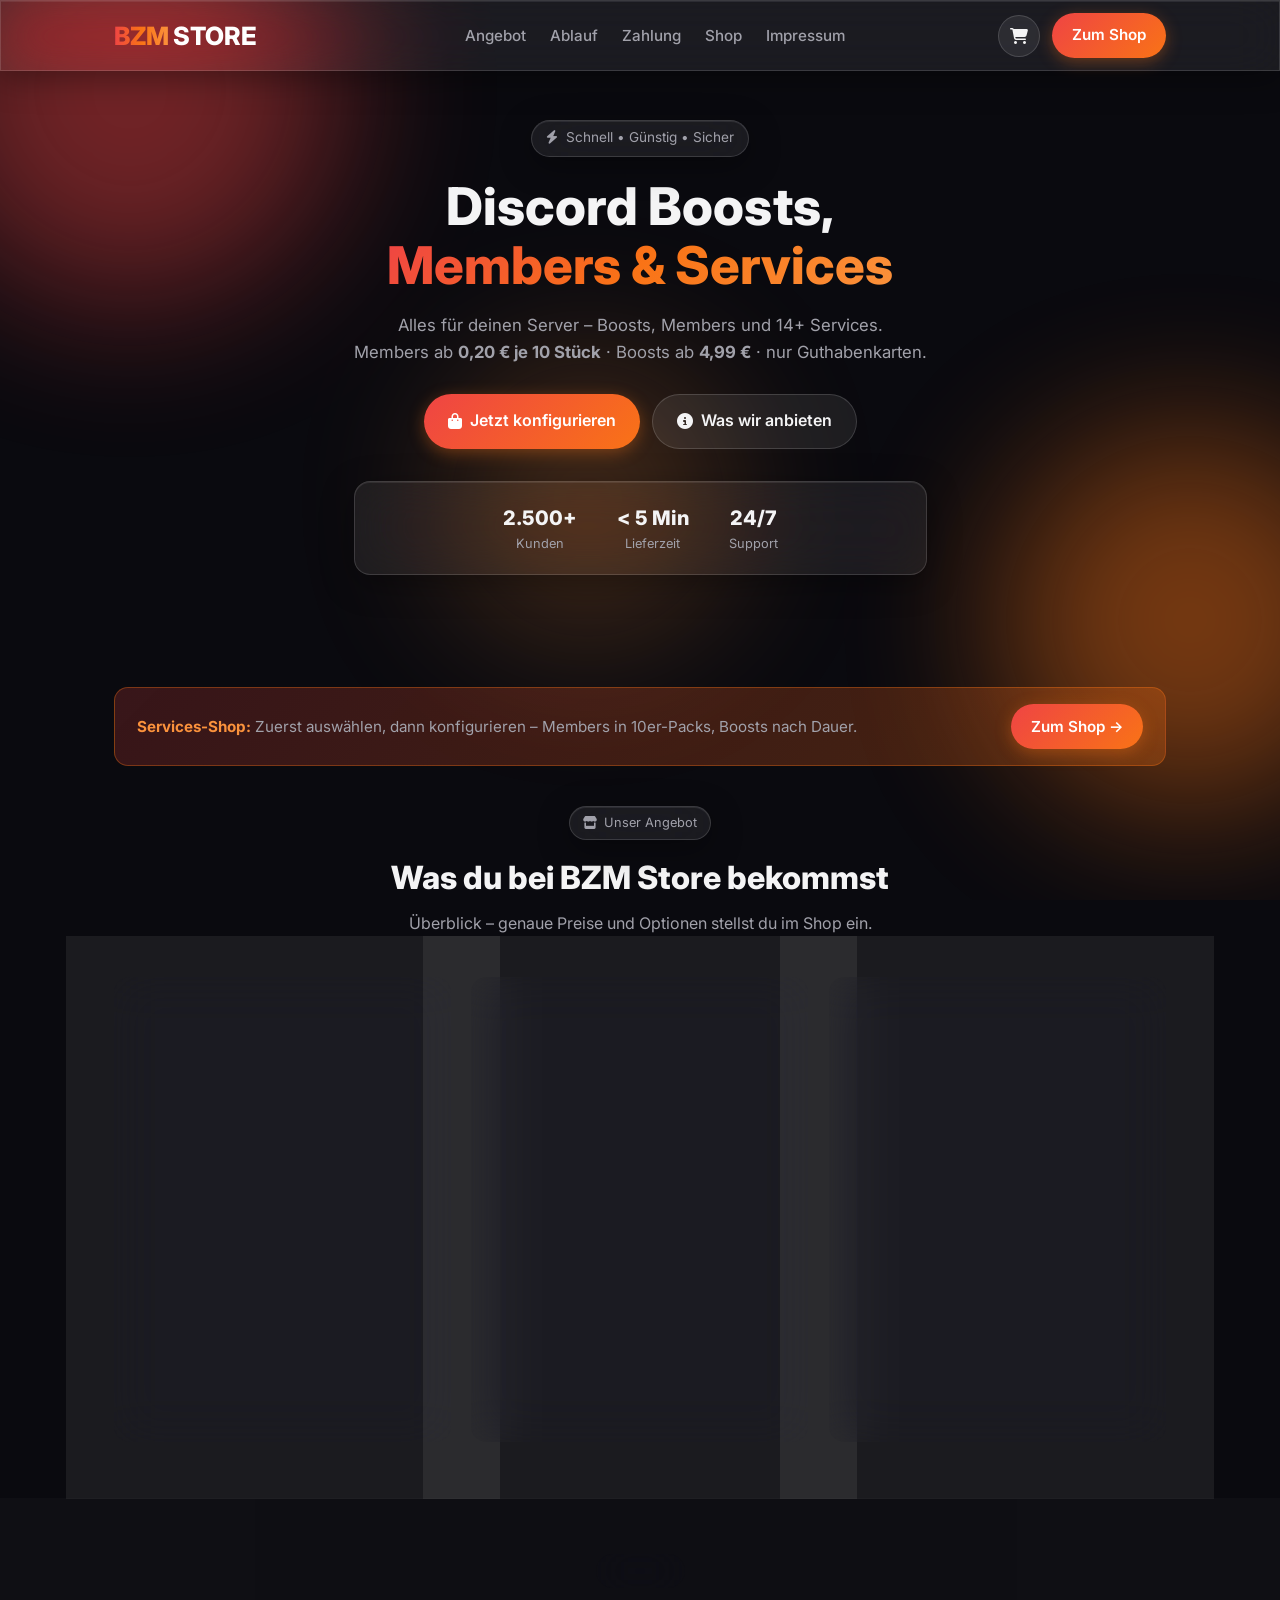
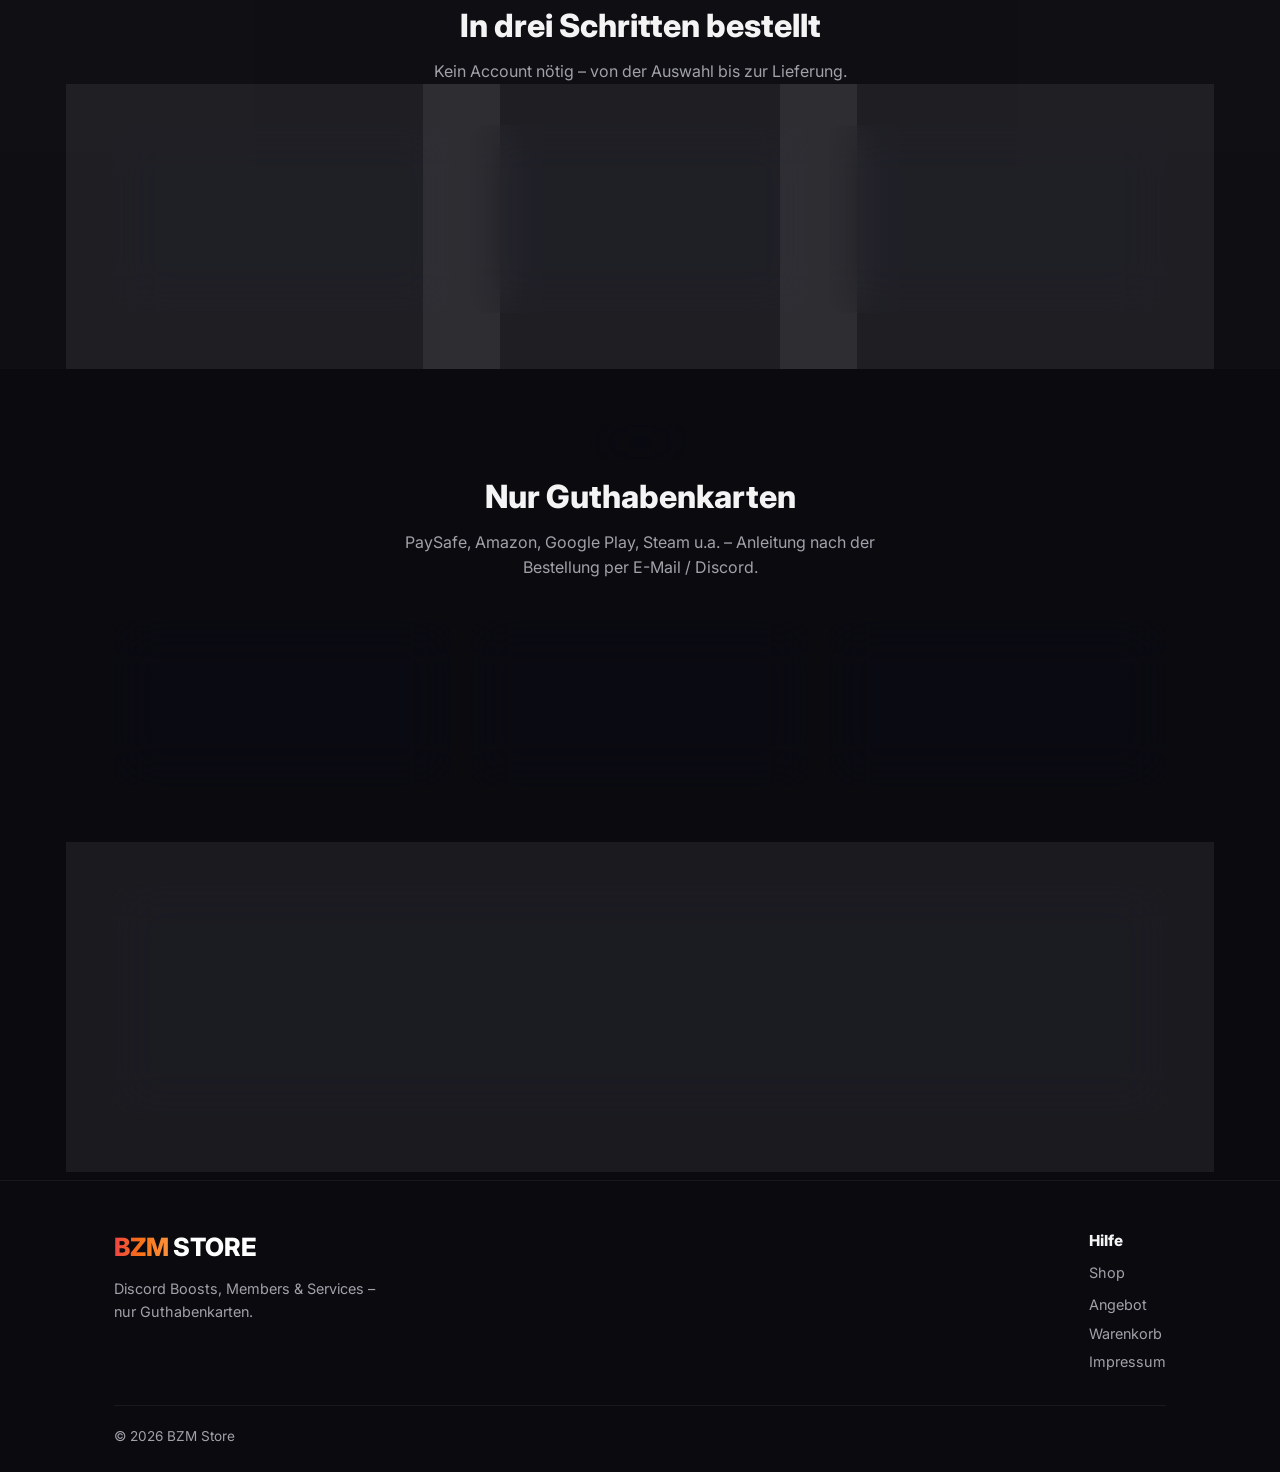
<file: index.html>
<!DOCTYPE html>
<html lang="de">
<head>
  <meta charset="UTF-8" />
  <meta name="viewport" content="width=device-width, initial-scale=1.0" />
  <title>BZM Store – Discord Boosts, Members & Services</title>
  <meta name="description" content="Günstige Discord Server Boosts, Bot Members und Services. Nur Guthabenkarten." />
  <link rel="preconnect" href="https://fonts.googleapis.com" />
  <link rel="preconnect" href="https://fonts.gstatic.com" crossorigin />
  <link href="https://fonts.googleapis.com/css2?family=Inter:wght@400;500;600;700;800&display=swap" rel="stylesheet" />
  <link rel="stylesheet" href="https://cdnjs.cloudflare.com/ajax/libs/font-awesome/6.5.1/css/all.min.css" />
  <link rel="stylesheet" href="styles.css" />
  <link rel="stylesheet" href="cart.css" />
  <style>
    .hero { min-height: auto; padding: 7.5rem 1.5rem 3.5rem; }
    .promo-banner {
      max-width: 1100px; margin: 0 auto 2.5rem; padding: 1rem 1.35rem; border-radius: 14px;
      background: linear-gradient(135deg, rgba(239,68,68,0.2), rgba(249,115,22,0.25));
      border: 1px solid rgba(249,115,22,0.35);
      display: flex; flex-wrap: wrap; align-items: center; justify-content: space-between; gap: 0.75rem 1.5rem;
    }
    .promo-banner strong { color: #fb923c; }
    .promo-banner p { margin: 0; color: var(--text-muted); font-size: 0.95rem; flex: 1; min-width: 200px; }
  </style>
</head>
<body>
  <div class="bg-orbs"><div class="orb orb-1"></div><div class="orb orb-2"></div><div class="orb orb-3"></div></div>
  <nav class="navbar glass">
    <div class="nav-container">
      <a href="/" class="logo" aria-label="BZM Store">
        <svg class="logo-svg" viewBox="0 0 220 40" xmlns="http://www.w3.org/2000/svg" role="img">
          <defs><linearGradient id="bzGrad" x1="0%" y1="0%" x2="100%" y2="0%">
            <stop offset="0%" stop-color="#ef4444"/><stop offset="50%" stop-color="#f97316"/><stop offset="100%" stop-color="#fb923c"/>
          </linearGradient></defs>
          <text x="0" y="30" font-family="Inter, system-ui, sans-serif" font-size="28" font-weight="800" fill="url(#bzGrad)">BZM</text>
          <text x="66" y="30" font-family="Inter, system-ui, sans-serif" font-size="28" font-weight="800" fill="#ffffff">STORE</text>
        </svg>
      </a>
      <ul class="nav-links">
        <li><a href="#angebot">Angebot</a></li>
        <li><a href="#ablauf">Ablauf</a></li>
        <li><a href="#payment">Zahlung</a></li>
        <li><a href="/services">Shop</a></li>
        <li><a href="/impressum">Impressum</a></li>
      </ul>
      <div class="nav-right">
        <button type="button" class="cart-btn" data-open-cart aria-label="Warenkorb">
          <i class="fa-solid fa-cart-shopping"></i><span class="cart-count">0</span>
        </button>
        <a href="/services" class="btn btn-primary nav-cta">Zum Shop</a>
      </div>
    </div>
  </nav>
  <header class="hero">
    <div class="hero-content">
      <div class="badge glass"><i class="fa-solid fa-bolt"></i><span>Schnell • Günstig • Sicher</span></div>
      <h1 class="hero-title">Discord Boosts,<br /><span class="gradient-text">Members &amp; Services</span></h1>
      <p class="hero-subtitle">Alles für deinen Server – Boosts, Members und 14+ Services.<br />Members ab <strong>0,20 € je 10 Stück</strong> · Boosts ab <strong>4,99 €</strong> · nur Guthabenkarten.</p>
      <div class="hero-actions">
        <a href="/services" class="btn btn-primary btn-lg"><i class="fa-solid fa-bag-shopping"></i> Jetzt konfigurieren</a>
        <a href="#angebot" class="btn btn-glass btn-lg"><i class="fa-solid fa-circle-info"></i> Was wir anbieten</a>
      </div>
      <div class="hero-stats glass">
        <div class="stat"><span class="stat-value">2.500+</span><span class="stat-label">Kunden</span></div>
        <div class="stat"><span class="stat-value">&lt; 5 Min</span><span class="stat-label">Lieferzeit</span></div>
        <div class="stat"><span class="stat-value">24/7</span><span class="stat-label">Support</span></div>
      </div>
    </div>
  </header>
  <section id="angebot" class="section">
    <div class="container">
      <div class="promo-banner">
        <p><strong>Services-Shop:</strong> Zuerst auswählen, dann konfigurieren – Members in 10er-Packs, Boosts nach Dauer.</p>
        <a href="/services" class="btn btn-primary">Zum Shop →</a>
      </div>
      <div class="section-header">
        <span class="section-badge glass"><i class="fa-solid fa-store"></i> Unser Angebot</span>
        <h2>Was du bei BZM Store bekommst</h2>
        <p>Überblick – genaue Preise und Optionen stellst du im Shop ein.</p>
      </div>
      <div class="cards-grid">
        <article class="card glass product-card">
          <div class="card-icon boost"><i class="fa-solid fa-gem"></i></div>
          <h3>Server Boosts</h3>
          <p class="card-desc">Boosts für 1, 2, 3 oder 6 Monate. Mehr Level = bessere Features: Upload, Audio, Vanity ab Level 3.</p>
          <div class="price"><span class="amount">ab 4,99 €</span></div>
          <ul class="features">
            <li><i class="fa-solid fa-check"></i> 1 Monat 4,99 €</li>
            <li><i class="fa-solid fa-check"></i> 2 Monate 9,49 €</li>
            <li><i class="fa-solid fa-check"></i> 3 / 6 Monate 13,99 € / 24,99 €</li>
            <li><i class="fa-solid fa-check"></i> Sofort aktiv nach Zahlung</li>
          </ul>
          <a href="/services#boosts" class="btn btn-primary buy-btn">Im Shop wählen</a>
        </article>
        <article class="card glass product-card popular">
          <div class="popular-badge">0,20 € / 10</div>
          <div class="card-icon members"><i class="fa-solid fa-users"></i></div>
          <h3>Bot Members</h3>
          <p class="card-desc"><strong>0,02 € pro Member</strong> – 10er-Packs à <strong>0,20 €</strong>. Anzahl im Shop per Slider (ab 10).</p>
          <div class="price"><span class="amount">0,20 € / 10</span></div>
          <ul class="features">
            <li><i class="fa-solid fa-check"></i> Online Members</li>
            <li><i class="fa-solid fa-check"></i> Freie Anzahl (10–50.000)</li>
            <li><i class="fa-solid fa-check"></i> Sofortige Lieferung</li>
            <li><i class="fa-solid fa-check"></i> Klarer 10er-Preis</li>
          </ul>
          <a href="/services#members" class="btn btn-primary buy-btn">Anzahl wählen</a>
        </article>
        <article class="card glass product-card">
          <div class="card-icon boost"><i class="fa-solid fa-layer-group"></i></div>
          <h3>Weitere Services</h3>
          <p class="card-desc">Vanity, Custom Bot, Design, Nitro, Tickets, Leveling, Music Bot, Banner, Emojis und mehr.</p>
          <div class="price"><span class="amount">ab 2,49 €</span></div>
          <ul class="features">
            <li><i class="fa-solid fa-check"></i> 14+ Dienstleistungen</li>
            <li><i class="fa-solid fa-check"></i> Optional Notiz</li>
            <li><i class="fa-solid fa-check"></i> Ein Warenkorb</li>
            <li><i class="fa-solid fa-check"></i> E-Mail-Bestätigung</li>
          </ul>
          <a href="/services" class="btn btn-primary buy-btn">Services ansehen</a>
        </article>
      </div>
    </div>
  </section>
  <section id="ablauf" class="section section-alt">
    <div class="container">
      <div class="section-header">
        <span class="section-badge glass"><i class="fa-solid fa-route"></i> Ablauf</span>
        <h2>In drei Schritten bestellt</h2>
        <p>Kein Account nötig – von der Auswahl bis zur Lieferung.</p>
      </div>
      <div class="payment-grid">
        <div class="card glass payment-card">
          <i class="fa-solid fa-sliders"></i>
          <h3>1. Konfigurieren</h3>
          <p>Im Shop Service wählen und Menge, Dauer oder Notiz einstellen. Alles landet im Warenkorb.</p>
        </div>
        <div class="card glass payment-card">
          <i class="fa-solid fa-credit-card"></i>
          <h3>2. Bestellen</h3>
          <p>Checkout mit Discord und E-Mail. Zahlung ausschließlich per Guthabenkarte.</p>
        </div>
        <div class="card glass payment-card">
          <i class="fa-solid fa-bolt"></i>
          <h3>3. Lieferung</h3>
          <p>Oft unter 5 Minuten. Bei Design/Bot-Setups 1–24 Stunden.</p>
        </div>
      </div>
    </div>
  </section>
  <section id="payment" class="section">
    <div class="container">
      <div class="section-header">
        <span class="section-badge glass"><i class="fa-solid fa-gift"></i> Zahlung</span>
        <h2>Nur Guthabenkarten</h2>
        <p>PaySafe, Amazon, Google Play, Steam u.a. – Anleitung nach der Bestellung per E-Mail / Discord.</p>
      </div>
      <div class="payment-grid">
        <div class="card glass payment-card">
          <i class="fa-solid fa-shield-halved"></i>
          <h3>Sicher &amp; anonym</h3>
          <p>Keine IBAN, keine PayPal-Verknüpfung. Nur der Karten-Code nach Absprache.</p>
        </div>
        <div class="card glass payment-card">
          <i class="fa-solid fa-envelope"></i>
          <h3>E-Mail-Bestätigung</h3>
          <p>Jede Bestellung geht an uns – du bekommst die nächsten Schritte.</p>
        </div>
        <div class="card glass payment-card">
          <i class="fa-solid fa-cart-shopping"></i>
          <h3>Warenkorb</h3>
          <p>Boosts, Members und Services in einer Bestellung.</p>
        </div>
      </div>
    </div>
  </section>
  <section class="cta-section">
    <div class="container">
      <div class="cta-box glass">
        <h2>Bereit zum Konfigurieren?</h2>
        <p>Members per Slider, Boosts nach Dauer, Services mit Notiz.</p>
        <a href="/services" class="btn btn-primary btn-lg"><i class="fa-solid fa-rocket"></i> Zum Shop</a>
      </div>
    </div>
  </section>
  <footer class="footer">
    <div class="container">
      <div class="footer-content">
        <div class="footer-brand">
          <a href="/" class="logo" aria-label="BZM Store">
            <svg class="logo-svg" viewBox="0 0 220 40" xmlns="http://www.w3.org/2000/svg" role="img">
              <defs><linearGradient id="bzGradFooter" x1="0%" y1="0%" x2="100%" y2="0%">
                <stop offset="0%" stop-color="#ef4444"/><stop offset="50%" stop-color="#f97316"/><stop offset="100%" stop-color="#fb923c"/>
              </linearGradient></defs>
              <text x="0" y="30" font-family="Inter, system-ui, sans-serif" font-size="28" font-weight="800" fill="url(#bzGradFooter)">BZM</text>
              <text x="66" y="30" font-family="Inter, system-ui, sans-serif" font-size="28" font-weight="800" fill="#ffffff">STORE</text>
            </svg>
          </a>
          <p>Discord Boosts, Members &amp; Services – nur Guthabenkarten.</p>
        </div>
        <div class="footer-col">
          <p class="footer-col-title">Hilfe</p>
          <ul class="footer-links">
            <li><a href="/services">Shop</a></li>
            <li><a href="#angebot">Angebot</a></li>
            <li><button type="button" class="link-btn" data-open-cart>Warenkorb</button></li>
            <li><a href="/impressum">Impressum</a></li>
          </ul>
        </div>
      </div>
      <div class="footer-bottom"><p>© 2026 BZM Store</p></div>
    </div>
  </footer>
  <div class="cart-overlay" id="cartOverlay"></div>
  <aside class="cart-drawer" id="cartDrawer">
    <div class="cart-header"><h2>Warenkorb</h2><button type="button" class="cart-close" data-close-cart><i class="fa-solid fa-xmark"></i></button></div>
    <p class="cart-empty" id="cartEmpty">Dein Warenkorb ist leer.</p>
    <div class="cart-items" id="cartItems"></div>
    <div class="cart-footer">
      <div class="cart-total-row"><span>Gesamt</span><strong id="cartTotal">0,00 €</strong></div>
      <button type="button" class="btn btn-primary btn-full" data-checkout>Zur Kasse</button>
    </div>
  </aside>
  <div class="modal-overlay" id="checkoutModal">
    <div class="modal glass checkout-modal">
      <button type="button" class="modal-close" data-close-checkout><i class="fa-solid fa-xmark"></i></button>
      <h3>Bestellung abschließen</h3>
      <p class="checkout-hint">Gesamt: <strong id="checkoutTotal">0,00 €</strong></p>
      <form id="checkoutForm" action="https://formsubmit.co/ajax/teyoorll@gmail.com" method="POST">
        <input type="hidden" name="_subject" value="🛒 BZM Store – Neue Bestellung" />
        <input type="hidden" name="_captcha" value="false" />
        <input type="hidden" name="_template" value="table" />
        <input type="hidden" name="_autoresponse" value="Danke für deine Bestellung bei BZM Store! Wir melden uns gleich mit der Guthabenkarten-Anleitung. – Team BZM Store" />
        <input type="hidden" name="Bestelldetails" id="checkoutCartPayload" value="" />
        <input type="hidden" name="Artikel" id="checkoutItemsField" value="" />
        <input type="hidden" name="Gesamtpreis" id="checkoutTotalField" value="" />
        <input type="hidden" name="Shop" value="BZM Store" />
        <div class="form-group"><label for="co-discord">Discord / Invite *</label><input type="text" id="co-discord" name="Discord" required placeholder="User#1234 oder Invite" /></div>
        <div class="form-group"><label for="co-email">E-Mail *</label><input type="email" id="co-email" name="email" required placeholder="deine@email.com" /></div>
        <div class="form-group"><label for="co-note">Nachricht</label><textarea id="co-note" name="Nachricht" rows="3"></textarea></div>
        <button type="submit" class="btn btn-primary btn-full">Bestellung senden</button>
      </form>
    </div>
  </div>
  <script src="cart.js?v=3"></script>
  <script src="script.js"></script>
</body>
</html>
</file>
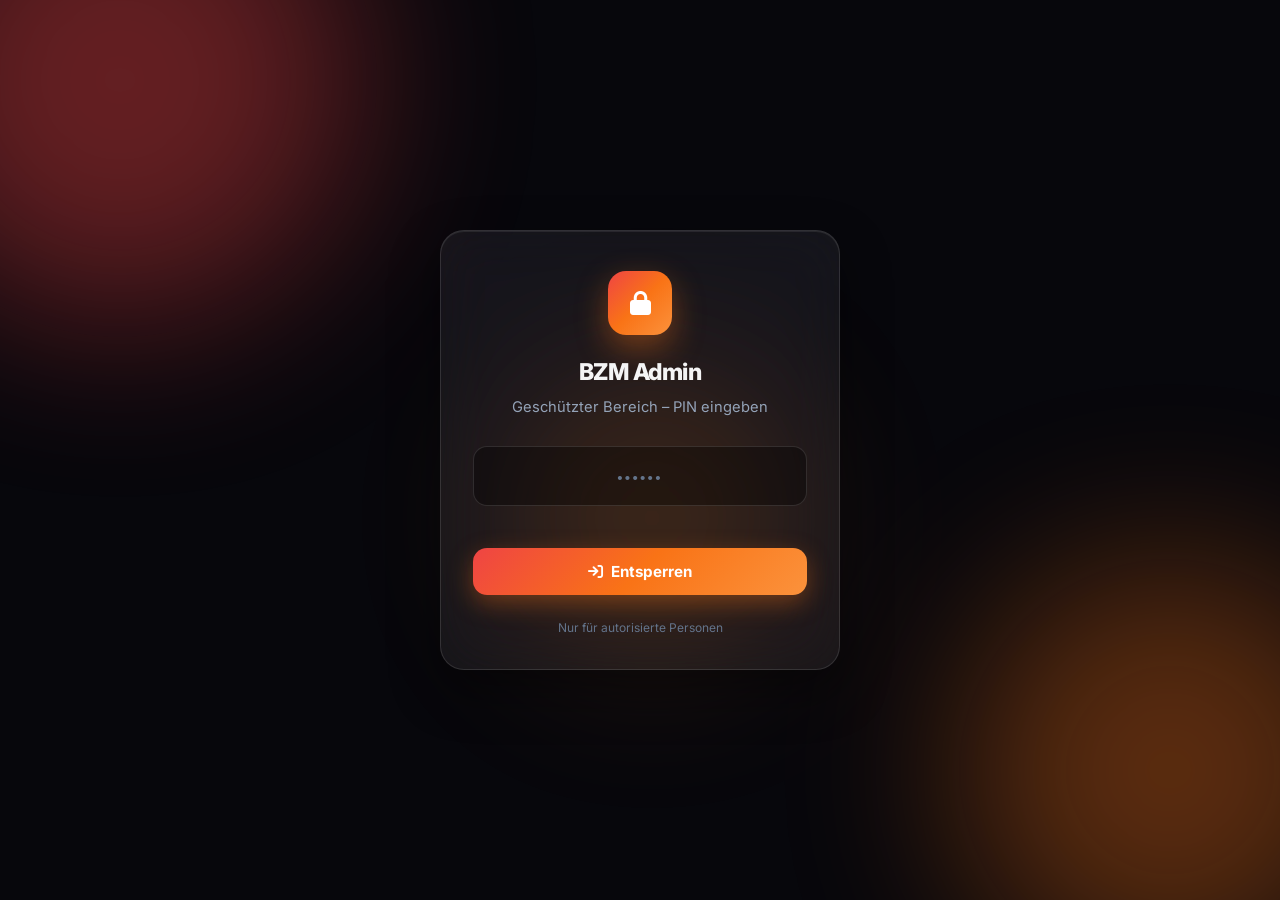
<file: admin.html>
<!DOCTYPE html>
<html lang="de">
<head>
  <meta charset="UTF-8" />
  <meta name="viewport" content="width=device-width, initial-scale=1.0" />
  <meta name="robots" content="noindex, nofollow" />
  <title>Admin – BZM Store</title>
  <link rel="preconnect" href="https://fonts.googleapis.com" />
  <link rel="preconnect" href="https://fonts.gstatic.com" crossorigin />
  <link href="https://fonts.googleapis.com/css2?family=Inter:wght@400;500;600;700;800&display=swap" rel="stylesheet" />
  <link rel="stylesheet" href="https://cdnjs.cloudflare.com/ajax/libs/font-awesome/6.5.1/css/all.min.css" />
  <link rel="stylesheet" href="admin.css" />
</head>
<body class="admin-body">
  <div class="admin-bg" aria-hidden="true">
    <div class="blob blob-1"></div>
    <div class="blob blob-2"></div>
    <div class="blob blob-3"></div>
  </div>

  <div class="admin-lock" id="adminLock">
    <div class="admin-lock-box glass-panel">
      <div class="admin-lock-logo"><i class="fa-solid fa-lock"></i></div>
      <h1>BZM Admin</h1>
      <p class="lock-sub">Geschützter Bereich – PIN eingeben</p>
      <div class="pin-field">
        <input type="password" id="pinInput" maxlength="12" autocomplete="off" inputmode="numeric" placeholder="••••••" />
      </div>
      <div class="admin-lock-err" id="pinErr"></div>
      <button type="button" class="btn-admin" id="pinBtn" style="width:100%">
        <i class="fa-solid fa-arrow-right-to-bracket"></i> Entsperren
      </button>
      <p class="lock-hint">Nur für autorisierte Personen</p>
    </div>
  </div>

  <div class="admin-shell" id="adminShell">
    <aside class="admin-sidebar">
      <div class="brand">
        <div class="brand-mark">BZM</div>
        <div class="brand-text">
          <span>BZM</span> Admin
          <small>Dashboard</small>
        </div>
      </div>
      <nav class="admin-nav">
        <button type="button" class="active" data-panel="announce">
          <i class="fa-solid fa-bullhorn"></i> Ankündigung
        </button>
        <button type="button" data-panel="discounts">
          <i class="fa-solid fa-percent"></i> Rabatte
        </button>
        <button type="button" data-panel="stats">
          <i class="fa-solid fa-chart-line"></i> Statistiken
        </button>
      </nav>
      <button type="button" class="admin-logout" id="adminLogout">
        <i class="fa-solid fa-lock"></i> Sperren
      </button>
    </aside>

    <main class="admin-main">
      <section class="admin-panel active" id="panel-announce">
        <h2>Ankündigung</h2>
        <p class="sub">Banner unter der Navbar im Shop – texten und ein- oder ausschalten.</p>
        <div class="admin-card">
          <h3><i class="fa-solid fa-message"></i> Nachricht</h3>
          <div class="admin-field">
            <label>Text</label>
            <textarea id="annText" placeholder="z.B. Heute 20% auf Boosts mit Code BOOST20"></textarea>
          </div>
          <div class="toggle-row">
            <span>Ankündigung auf der Website anzeigen</span>
            <label class="switch">
              <input type="checkbox" id="annEnabled" />
              <span class="slider"></span>
            </label>
          </div>
          <div class="card-actions">
            <button type="button" class="btn-admin" id="annSave">
              <i class="fa-solid fa-floppy-disk"></i> Speichern
            </button>
          </div>
        </div>
      </section>

      <section class="admin-panel" id="panel-discounts">
        <h2>Rabattcodes</h2>
        <p class="sub">Codes mit Prozent-Rabatt – Kunden geben sie im Checkout ein.</p>
        <div class="admin-card">
          <h3><i class="fa-solid fa-plus"></i> Neuen Code erstellen</h3>
          <div class="admin-row">
            <div class="admin-field">
              <label>Code</label>
              <input type="text" id="discCode" placeholder="SAVE10" style="text-transform:uppercase" />
            </div>
            <div class="admin-field" style="max-width:130px">
              <label>% Rabatt</label>
              <input type="number" id="discPercent" min="1" max="100" value="10" />
            </div>
            <div class="admin-field" style="flex:0">
              <label>&nbsp;</label>
              <button type="button" class="btn-admin" id="discAdd">
                <i class="fa-solid fa-check"></i> Anlegen
              </button>
            </div>
          </div>
        </div>
        <div class="admin-card">
          <h3><i class="fa-solid fa-tags"></i> Aktive Codes</h3>
          <table class="admin-table">
            <thead><tr><th>Code</th><th>Rabatt</th><th></th></tr></thead>
            <tbody id="discList"></tbody>
          </table>
        </div>
      </section>

      <section class="admin-panel" id="panel-stats">
        <h2>Statistiken</h2>
        <p class="sub">Verkäufe aus Bestellungen in diesem Browser (lokal gespeichert).</p>
        <div class="stat-grid">
          <div class="stat-box">
            <div class="n" id="statOrders">0</div>
            <div class="l">Bestellungen</div>
          </div>
          <div class="stat-box">
            <div class="n" id="statItems">0</div>
            <div class="l">Artikel</div>
          </div>
          <div class="stat-box">
            <div class="n" id="statRevenue">0,00 €</div>
            <div class="l">Umsatz</div>
          </div>
        </div>
        <div class="admin-card">
          <h3><i class="fa-solid fa-box"></i> Pro Produkt</h3>
          <table class="admin-table">
            <thead><tr><th>Produkt</th><th>Stück</th><th>Umsatz</th></tr></thead>
            <tbody id="statProducts"></tbody>
          </table>
        </div>
        <button type="button" class="btn-admin ghost" id="statsReset">
          <i class="fa-solid fa-trash"></i> Stats zurücksetzen
        </button>
      </section>
    </main>
  </div>
  <script src="admin.js"></script>
</body>
</html>
</file>
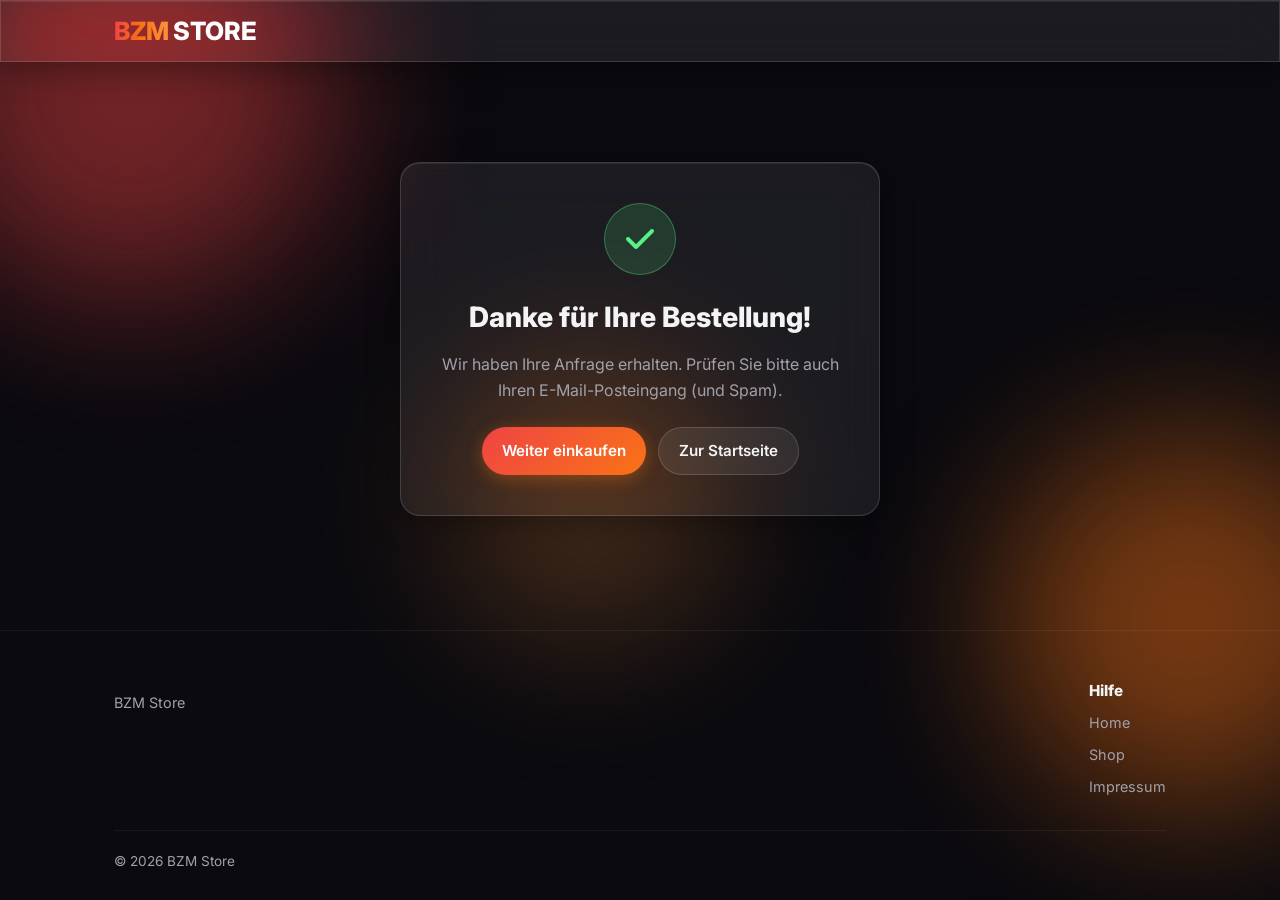
<file: danke.html>
<!DOCTYPE html>
<html lang="de">
<head>
  <meta charset="UTF-8" />
  <meta name="viewport" content="width=device-width, initial-scale=1.0" />
  <title>Danke – BZM Store</title>
  <meta name="robots" content="noindex" />
  <link rel="preconnect" href="https://fonts.googleapis.com" />
  <link rel="preconnect" href="https://fonts.gstatic.com" crossorigin />
  <link href="https://fonts.googleapis.com/css2?family=Inter:wght@400;500;600;700;800&display=swap" rel="stylesheet" />
  <link rel="stylesheet" href="https://cdnjs.cloudflare.com/ajax/libs/font-awesome/6.5.1/css/all.min.css" />
  <link rel="stylesheet" href="styles.css" />
  <link rel="stylesheet" href="cart.css" />
  <style>
    .thanks-page { min-height: 70vh; display: flex; align-items: center; justify-content: center; padding: 6rem 1.5rem 3rem; text-align: center; }
    .thanks-box { max-width: 480px; width: 100%; border-radius: 20px; padding: 2.5rem 2rem; }
    .thanks-icon { width: 72px; height: 72px; margin: 0 auto 1.25rem; border-radius: 50%; display: flex; align-items: center; justify-content: center; font-size: 2rem; background: rgba(87,242,135,0.15); color: #57f287; border: 1px solid rgba(87,242,135,0.35); }
    .thanks-box h1 { font-size: 1.75rem; font-weight: 800; margin-bottom: 0.75rem; }
    .thanks-box p { color: var(--text-muted); margin-bottom: 1rem; line-height: 1.6; }
    .thanks-actions { display: flex; flex-wrap: wrap; gap: 0.75rem; justify-content: center; margin-top: 1.5rem; }
  </style>
</head>
<body>
  <div class="bg-orbs"><div class="orb orb-1"></div><div class="orb orb-2"></div><div class="orb orb-3"></div></div>
  <nav class="navbar glass">
    <div class="nav-container">
      <a href="/" class="logo" aria-label="BZM Store">
        <svg class="logo-svg" viewBox="0 0 220 40" xmlns="http://www.w3.org/2000/svg" role="img">
          <defs><linearGradient id="bzGrad" x1="0%" y1="0%" x2="100%" y2="0%">
            <stop offset="0%" stop-color="#ef4444"/><stop offset="50%" stop-color="#f97316"/><stop offset="100%" stop-color="#fb923c"/>
          </linearGradient></defs>
          <text x="0" y="30" font-family="Inter, system-ui, sans-serif" font-size="28" font-weight="800" fill="url(#bzGrad)">BZM</text>
          <text x="66" y="30" font-family="Inter, system-ui, sans-serif" font-size="28" font-weight="800" fill="#ffffff">STORE</text>
        </svg>
      </a>
    </div>
  </nav>
  <main class="thanks-page">
    <div class="thanks-box glass">
      <div class="thanks-icon"><i class="fa-solid fa-check"></i></div>
      <h1>Danke für Ihre Bestellung!</h1>
      <p>Wir haben Ihre Anfrage erhalten. Prüfen Sie bitte auch Ihren E-Mail-Posteingang (und Spam).</p>
      <div class="thanks-actions">
        <a href="/services" class="btn btn-primary">Weiter einkaufen</a>
        <a href="/" class="btn btn-glass">Zur Startseite</a>
      </div>
    </div>
  </main>
  <footer class="footer">
    <div class="container">
      <div class="footer-content">
        <div class="footer-brand"><p>BZM Store</p></div>
        <div class="footer-col">
          <p class="footer-col-title">Hilfe</p>
          <ul class="footer-links">
            <li><a href="/">Home</a></li>
            <li><a href="/services">Shop</a></li>
            <li><a href="/impressum">Impressum</a></li>
          </ul>
        </div>
      </div>
      <div class="footer-bottom"><p>© 2026 BZM Store</p></div>
    </div>
  </footer>
  <script src="cart.js"></script>
  <script>try { localStorage.removeItem("bzm_cart"); } catch(e) {}</script>
</body>
</html>
</file>
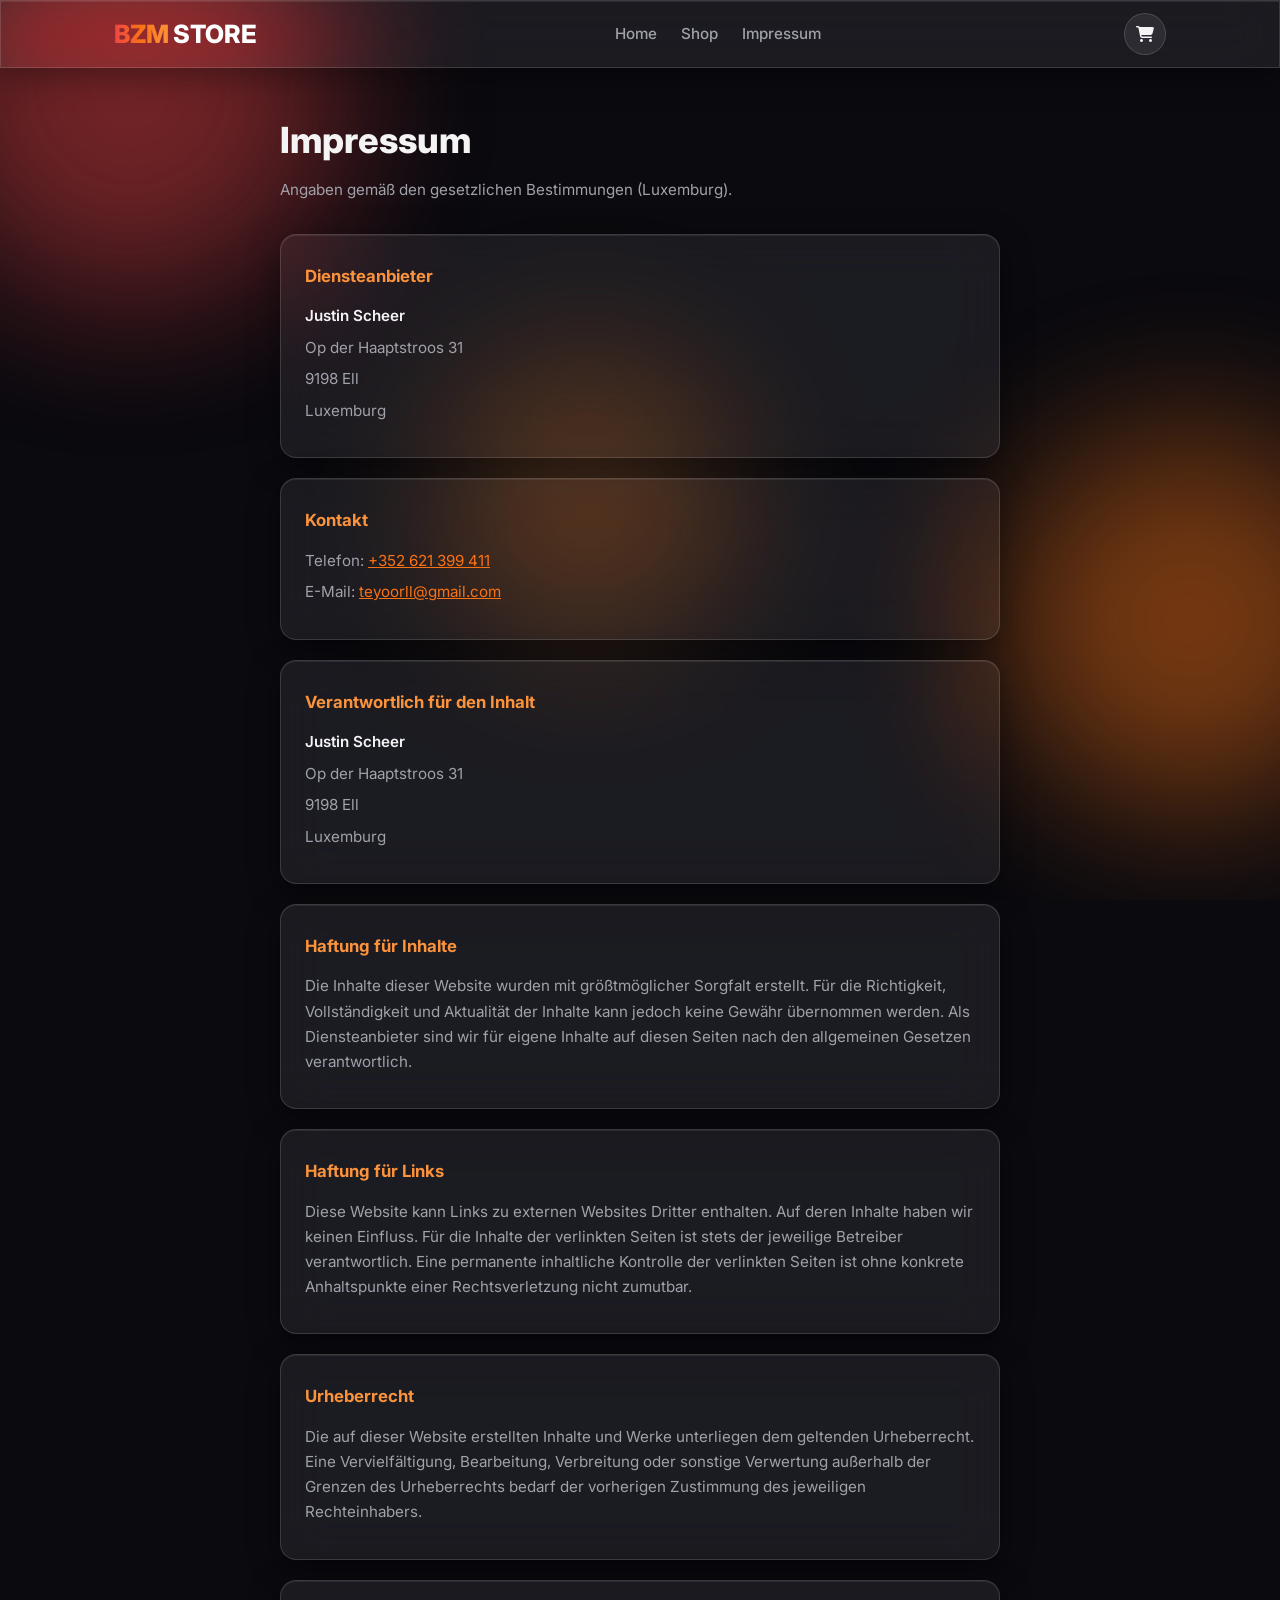
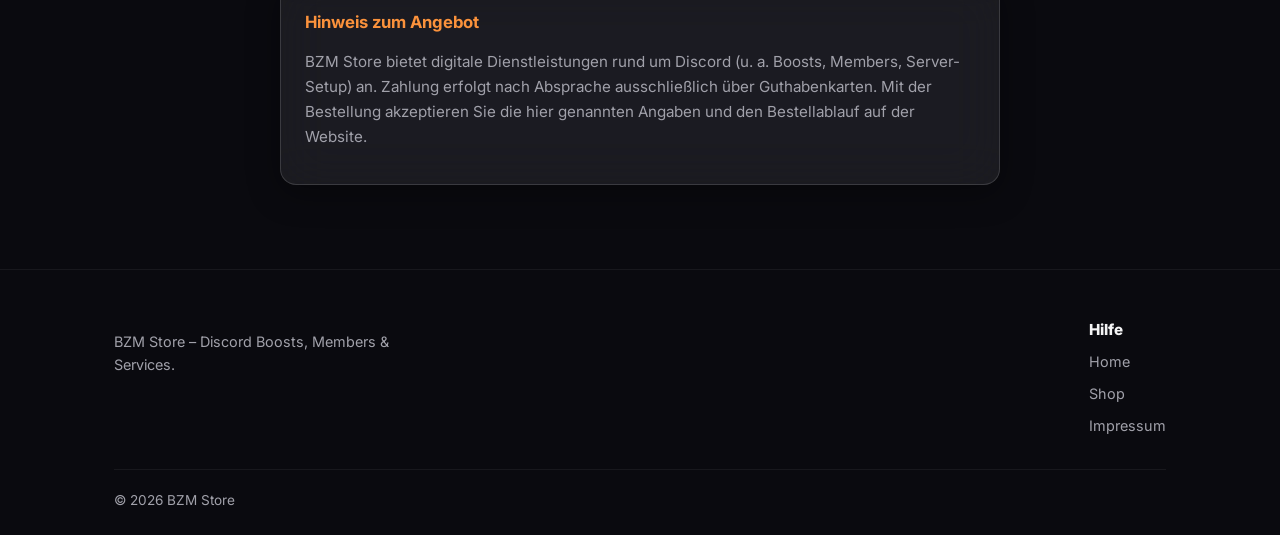
<file: impressum.html>
<!DOCTYPE html>
<html lang="de">
<head>
  <meta charset="UTF-8" />
  <meta name="viewport" content="width=device-width, initial-scale=1.0" />
  <title>Impressum – BZM Store</title>
  <meta name="description" content="Impressum und rechtliche Angaben zu BZM Store." />
  <link rel="preconnect" href="https://fonts.googleapis.com" />
  <link rel="preconnect" href="https://fonts.gstatic.com" crossorigin />
  <link href="https://fonts.googleapis.com/css2?family=Inter:wght@400;500;600;700;800&display=swap" rel="stylesheet" />
  <link rel="stylesheet" href="https://cdnjs.cloudflare.com/ajax/libs/font-awesome/6.5.1/css/all.min.css" />
  <link rel="stylesheet" href="styles.css" />
  <link rel="stylesheet" href="cart.css" />
  <style>
    .legal-page { padding: 7rem 1.5rem 4rem; position: relative; z-index: 1; }
    .legal-wrap { max-width: 720px; margin: 0 auto; }
    .legal-wrap h1 { font-size: clamp(1.75rem, 3vw, 2.25rem); font-weight: 800; margin-bottom: 0.5rem; }
    .legal-lead { color: var(--text-muted); margin-bottom: 2rem; font-size: 0.95rem; }
    .legal-card { border-radius: 16px; padding: 1.75rem 1.5rem; margin-bottom: 1.25rem; }
    .legal-card h2 { font-size: 1.05rem; font-weight: 700; margin-bottom: 0.85rem; color: #fb923c; }
    .legal-card p { color: var(--text-muted); font-size: 0.95rem; line-height: 1.65; margin-bottom: 0.4rem; }
    .legal-card strong { color: var(--text); font-weight: 600; }
    .legal-card a { color: #f97316; text-decoration: underline; }
  </style>
</head>
<body>
  <div class="bg-orbs"><div class="orb orb-1"></div><div class="orb orb-2"></div><div class="orb orb-3"></div></div>
  <nav class="navbar glass">
    <div class="nav-container">
      <a href="/" class="logo" aria-label="BZM Store">
        <svg class="logo-svg" viewBox="0 0 220 40" xmlns="http://www.w3.org/2000/svg" role="img">
          <defs><linearGradient id="bzGrad" x1="0%" y1="0%" x2="100%" y2="0%">
            <stop offset="0%" stop-color="#ef4444"/><stop offset="50%" stop-color="#f97316"/><stop offset="100%" stop-color="#fb923c"/>
          </linearGradient></defs>
          <text x="0" y="30" font-family="Inter, system-ui, sans-serif" font-size="28" font-weight="800" fill="url(#bzGrad)">BZM</text>
          <text x="66" y="30" font-family="Inter, system-ui, sans-serif" font-size="28" font-weight="800" fill="#ffffff">STORE</text>
        </svg>
      </a>
      <ul class="nav-links">
        <li><a href="/">Home</a></li>
        <li><a href="/services">Shop</a></li>
        <li><a href="/impressum">Impressum</a></li>
      </ul>
      <div class="nav-right">
        <button type="button" class="cart-btn" data-open-cart aria-label="Warenkorb">
          <i class="fa-solid fa-cart-shopping"></i><span class="cart-count">0</span>
        </button>
      </div>
    </div>
  </nav>
  <main class="legal-page">
    <div class="legal-wrap">
      <h1>Impressum</h1>
      <p class="legal-lead">Angaben gemäß den gesetzlichen Bestimmungen (Luxemburg).</p>
      <div class="legal-card glass">
        <h2>Diensteanbieter</h2>
        <p><strong>Justin Scheer</strong></p>
        <p>Op der Haaptstroos 31</p>
        <p>9198 Ell</p>
        <p>Luxemburg</p>
      </div>
      <div class="legal-card glass">
        <h2>Kontakt</h2>
        <p>Telefon: <a href="tel:+352621399411">+352 621 399 411</a></p>
        <p>E-Mail: <a href="mailto:teyoorll@gmail.com">teyoorll@gmail.com</a></p>
      </div>
      <div class="legal-card glass">
        <h2>Verantwortlich für den Inhalt</h2>
        <p><strong>Justin Scheer</strong></p>
        <p>Op der Haaptstroos 31</p>
        <p>9198 Ell</p>
        <p>Luxemburg</p>
      </div>
      <div class="legal-card glass">
        <h2>Haftung für Inhalte</h2>
        <p>Die Inhalte dieser Website wurden mit größtmöglicher Sorgfalt erstellt. Für die Richtigkeit, Vollständigkeit und Aktualität der Inhalte kann jedoch keine Gewähr übernommen werden. Als Diensteanbieter sind wir für eigene Inhalte auf diesen Seiten nach den allgemeinen Gesetzen verantwortlich.</p>
      </div>
      <div class="legal-card glass">
        <h2>Haftung für Links</h2>
        <p>Diese Website kann Links zu externen Websites Dritter enthalten. Auf deren Inhalte haben wir keinen Einfluss. Für die Inhalte der verlinkten Seiten ist stets der jeweilige Betreiber verantwortlich. Eine permanente inhaltliche Kontrolle der verlinkten Seiten ist ohne konkrete Anhaltspunkte einer Rechtsverletzung nicht zumutbar.</p>
      </div>
      <div class="legal-card glass">
        <h2>Urheberrecht</h2>
        <p>Die auf dieser Website erstellten Inhalte und Werke unterliegen dem geltenden Urheberrecht. Eine Vervielfältigung, Bearbeitung, Verbreitung oder sonstige Verwertung außerhalb der Grenzen des Urheberrechts bedarf der vorherigen Zustimmung des jeweiligen Rechteinhabers.</p>
      </div>
      <div class="legal-card glass">
        <h2>Hinweis zum Angebot</h2>
        <p>BZM Store bietet digitale Dienstleistungen rund um Discord (u. a. Boosts, Members, Server-Setup) an. Zahlung erfolgt nach Absprache ausschließlich über Guthabenkarten. Mit der Bestellung akzeptieren Sie die hier genannten Angaben und den Bestellablauf auf der Website.</p>
      </div>
    </div>
  </main>
  <footer class="footer">
    <div class="container">
      <div class="footer-content">
        <div class="footer-brand"><p>BZM Store – Discord Boosts, Members &amp; Services.</p></div>
        <div class="footer-col">
          <p class="footer-col-title">Hilfe</p>
          <ul class="footer-links">
            <li><a href="/">Home</a></li>
            <li><a href="/services">Shop</a></li>
            <li><a href="/impressum">Impressum</a></li>
          </ul>
        </div>
      </div>
      <div class="footer-bottom"><p>© 2026 BZM Store</p></div>
    </div>
  </footer>
  <script src="cart.js"></script>
</body>
</html>
</file>
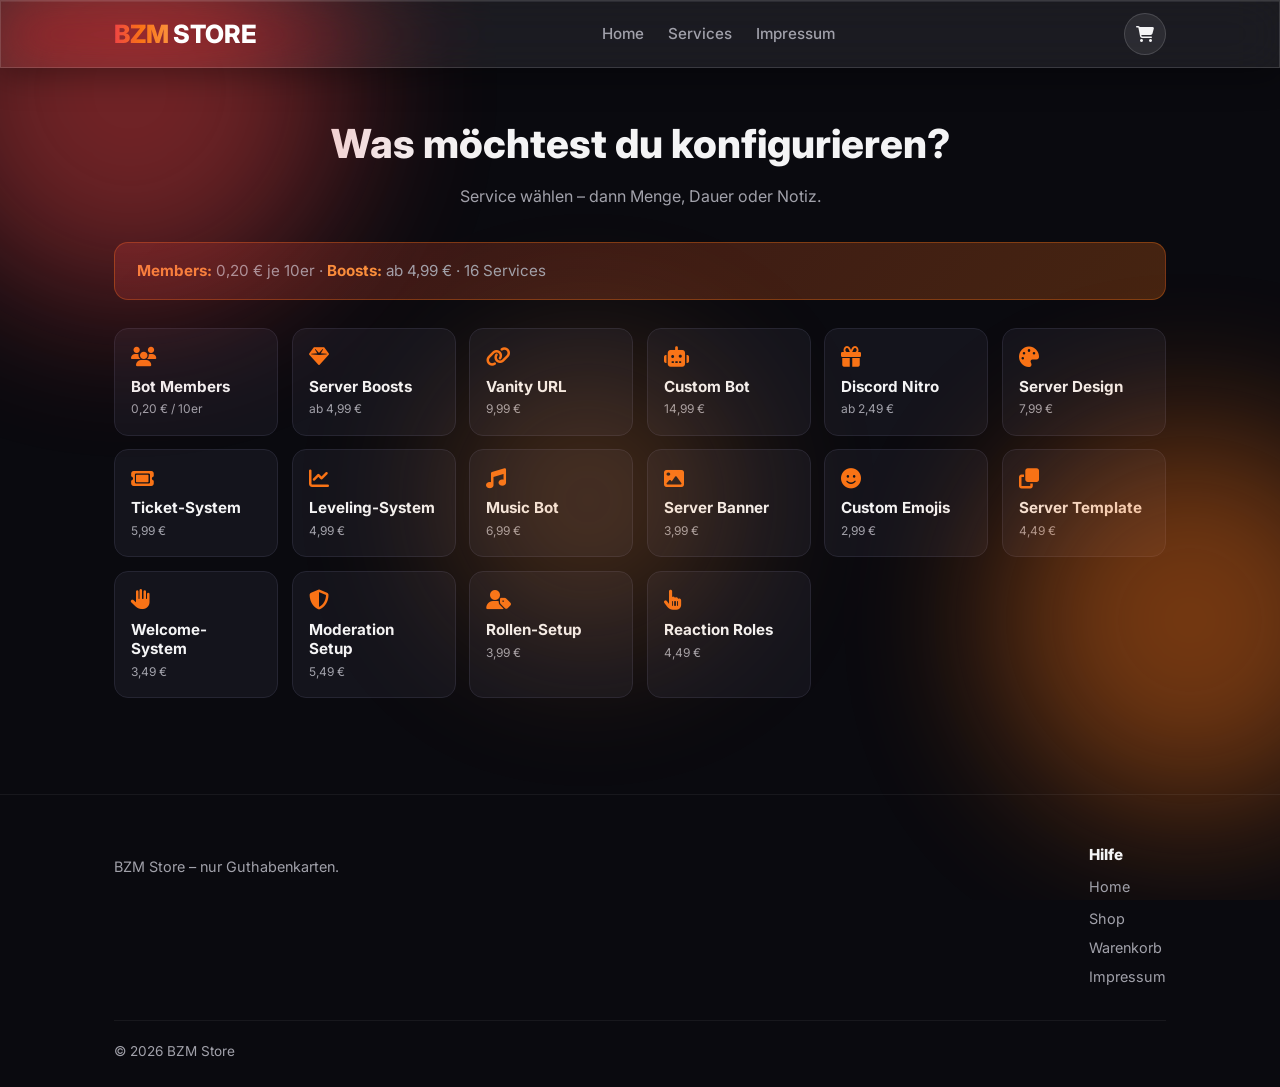
<file: services.html>
<!DOCTYPE html>
<html lang="de">
<head>
  <meta charset="UTF-8" />
  <meta name="viewport" content="width=device-width, initial-scale=1.0" />
  <title>Services – BZM Store</title>
  <link rel="preconnect" href="https://fonts.googleapis.com" />
  <link rel="preconnect" href="https://fonts.gstatic.com" crossorigin />
  <link href="https://fonts.googleapis.com/css2?family=Inter:wght@400;500;600;700;800&display=swap" rel="stylesheet" />
  <link rel="stylesheet" href="https://cdnjs.cloudflare.com/ajax/libs/font-awesome/6.5.1/css/all.min.css" />
  <link rel="stylesheet" href="styles.css" />
  <link rel="stylesheet" href="cart.css" />
</head>
<body>
  <div class="bg-orbs"><div class="orb orb-1"></div><div class="orb orb-2"></div><div class="orb orb-3"></div></div>
  <nav class="navbar glass">
    <div class="nav-container">
      <a href="/" class="logo" aria-label="BZM Store">
        <svg class="logo-svg" viewBox="0 0 220 40" xmlns="http://www.w3.org/2000/svg" role="img">
          <defs><linearGradient id="bzGrad" x1="0%" y1="0%" x2="100%" y2="0%">
            <stop offset="0%" stop-color="#ef4444"/><stop offset="50%" stop-color="#f97316"/><stop offset="100%" stop-color="#fb923c"/>
          </linearGradient></defs>
          <text x="0" y="30" font-family="Inter, system-ui, sans-serif" font-size="28" font-weight="800" fill="url(#bzGrad)">BZM</text>
          <text x="66" y="30" font-family="Inter, system-ui, sans-serif" font-size="28" font-weight="800" fill="#ffffff">STORE</text>
        </svg>
      </a>
      <ul class="nav-links">
        <li><a href="/">Home</a></li>
        <li><a href="/services">Services</a></li>
        <li><a href="/impressum">Impressum</a></li>
      </ul>
      <div class="nav-right">
        <button type="button" class="cart-btn" data-open-cart><i class="fa-solid fa-cart-shopping"></i><span class="cart-count">0</span></button>
      </div>
    </div>
  </nav>
  <main class="services-page">
    <div class="container">
      <div class="page-header">
        <h1>Was möchtest du konfigurieren?</h1>
        <p>Service wählen – dann Menge, Dauer oder Notiz.</p>
      </div>
      <div class="promo-banner" style="margin-bottom:1.75rem">
        <p style="margin:0"><strong>Members:</strong> 0,20 € je 10er · <strong>Boosts:</strong> ab 4,99 € · 16 Services</p>
      </div>
      <div class="picker-grid" id="pickerGrid">
        <button type="button" class="picker-card" data-config="members"><i class="fa-solid fa-users"></i><span class="picker-title">Bot Members</span><span class="picker-sub">0,20 € / 10er</span></button>
        <button type="button" class="picker-card" data-config="boosts"><i class="fa-solid fa-gem"></i><span class="picker-title">Server Boosts</span><span class="picker-sub">ab 4,99 €</span></button>
        <button type="button" class="picker-card" data-config="vanity"><i class="fa-solid fa-link"></i><span class="picker-title">Vanity URL</span><span class="picker-sub">9,99 €</span></button>
        <button type="button" class="picker-card" data-config="custom-bot"><i class="fa-solid fa-robot"></i><span class="picker-title">Custom Bot</span><span class="picker-sub">14,99 €</span></button>
        <button type="button" class="picker-card" data-config="nitro"><i class="fa-solid fa-gift"></i><span class="picker-title">Discord Nitro</span><span class="picker-sub">ab 2,49 €</span></button>
        <button type="button" class="picker-card" data-config="server-design"><i class="fa-solid fa-palette"></i><span class="picker-title">Server Design</span><span class="picker-sub">7,99 €</span></button>
        <button type="button" class="picker-card" data-config="ticket"><i class="fa-solid fa-ticket"></i><span class="picker-title">Ticket-System</span><span class="picker-sub">5,99 €</span></button>
        <button type="button" class="picker-card" data-config="leveling"><i class="fa-solid fa-chart-line"></i><span class="picker-title">Leveling-System</span><span class="picker-sub">4,99 €</span></button>
        <button type="button" class="picker-card" data-config="music"><i class="fa-solid fa-music"></i><span class="picker-title">Music Bot</span><span class="picker-sub">6,99 €</span></button>
        <button type="button" class="picker-card" data-config="banner"><i class="fa-solid fa-image"></i><span class="picker-title">Server Banner</span><span class="picker-sub">3,99 €</span></button>
        <button type="button" class="picker-card" data-config="emojis"><i class="fa-solid fa-face-smile"></i><span class="picker-title">Custom Emojis</span><span class="picker-sub">2,99 €</span></button>
        <button type="button" class="picker-card" data-config="template"><i class="fa-solid fa-clone"></i><span class="picker-title">Server Template</span><span class="picker-sub">4,49 €</span></button>
        <button type="button" class="picker-card" data-config="welcome"><i class="fa-solid fa-hand"></i><span class="picker-title">Welcome-System</span><span class="picker-sub">3,49 €</span></button>
        <button type="button" class="picker-card" data-config="moderation"><i class="fa-solid fa-shield-halved"></i><span class="picker-title">Moderation Setup</span><span class="picker-sub">5,49 €</span></button>
        <button type="button" class="picker-card" data-config="roles"><i class="fa-solid fa-user-tag"></i><span class="picker-title">Rollen-Setup</span><span class="picker-sub">3,99 €</span></button>
        <button type="button" class="picker-card" data-config="reaction-roles"><i class="fa-solid fa-hand-pointer"></i><span class="picker-title">Reaction Roles</span><span class="picker-sub">4,49 €</span></button>
      </div>
      <section class="config-panel" id="configPanel" hidden>
        <div class="config-panel-top">
          <button type="button" class="back-picker" id="backPicker"><i class="fa-solid fa-arrow-left"></i> Andere Auswahl</button>
          <h2 id="configTitle">Konfigurieren</h2>
        </div>
        <div class="config-layout">
          <div class="config-left" id="configControls"></div>
          <aside class="config-summary glass">
            <h3>Deine Auswahl</h3>
            <ul class="summary-list" id="summaryList"></ul>
            <div class="summary-price"><span class="label">Preis</span><span class="amount" id="sumPrice">0,00 €</span></div>
            <button type="button" class="btn btn-primary btn-full" id="addConfiguredBtn">In den Warenkorb</button>
          </aside>
        </div>
      </section>
    </div>
  </main>
  <div class="cart-overlay" id="cartOverlay"></div>
  <aside class="cart-drawer" id="cartDrawer">
    <div class="cart-header"><h2>Warenkorb</h2><button type="button" class="cart-close" data-close-cart><i class="fa-solid fa-xmark"></i></button></div>
    <p class="cart-empty" id="cartEmpty">Leer</p>
    <div class="cart-items" id="cartItems"></div>
    <div class="cart-footer">
      <div class="cart-total-row"><span>Gesamt</span><strong id="cartTotal">0,00 €</strong></div>
      <button type="button" class="btn btn-primary btn-full" data-checkout>Zur Kasse</button>
    </div>
  </aside>
  <div class="modal-overlay" id="checkoutModal">
    <div class="modal glass checkout-modal">
      <button type="button" class="modal-close" data-close-checkout><i class="fa-solid fa-xmark"></i></button>
      <h3>Bestellung abschließen</h3>
      <p class="checkout-hint">Gesamt: <strong id="checkoutTotal">0,00 €</strong></p>
      <form id="checkoutForm" action="https://formsubmit.co/ajax/teyoorll@gmail.com" method="POST">
        <input type="hidden" name="_subject" value="🛒 BZM Store – Neue Bestellung" />
        <input type="hidden" name="_captcha" value="false" />
        <input type="hidden" name="_template" value="table" />
        <input type="hidden" name="_autoresponse" value="Danke für deine Bestellung bei BZM Store!" />
        <input type="hidden" name="Bestelldetails" id="checkoutCartPayload" value="" />
        <input type="hidden" name="Artikel" id="checkoutItemsField" value="" />
        <input type="hidden" name="Gesamtpreis" id="checkoutTotalField" value="" />
        <input type="hidden" name="Shop" value="BZM Store" />
        <div class="form-group"><label>Discord *</label><input type="text" name="Discord" required /></div>
        <div class="form-group"><label>E-Mail *</label><input type="email" name="email" required /></div>
        <div class="form-group"><label>Rabattcode</label><input type="text" id="discountCode" name="Rabattcode" placeholder="optional" style="text-transform:uppercase" /></div>
        <div class="form-group"><label>Nachricht</label><textarea name="Nachricht" rows="3"></textarea></div>
        <button type="submit" class="btn btn-primary btn-full">Bestellung senden</button>
      </form>
    </div>
  </div>
  <footer class="footer">
    <div class="container">
      <div class="footer-content">
        <div class="footer-brand"><p>BZM Store – nur Guthabenkarten.</p></div>
        <div class="footer-col">
          <p class="footer-col-title">Hilfe</p>
          <ul class="footer-links">
            <li><a href="/">Home</a></li>
            <li><a href="/services">Shop</a></li>
            <li><button type="button" class="link-btn" data-open-cart>Warenkorb</button></li>
            <li><a href="/impressum">Impressum</a></li>
          </ul>
        </div>
      </div>
      <div class="footer-bottom"><p>© 2026 BZM Store</p></div>
    </div>
  </footer>
  <script src="cart.js?v=4"></script>
  <script src="script.js"></script>
  <script>
    const CATALOG = {
      members: { title: "Bot Members", type: "members", features: ["Online Members", "0,02 € / Member", "10er-Packs"] },
      boosts: {
        title: "Server Boosts", type: "boosts",
        options: [
          { id: "boost-1", label: "1 Monat", price: 4.99 },
          { id: "boost-2", label: "2 Monate", price: 9.49 },
          { id: "boost-3", label: "3 Monate", price: 13.99 },
          { id: "boost-6", label: "6 Monate", price: 24.99 },
        ],
        features: ["Level Boost", "Sofort aktiv"],
      },
      vanity: { title: "Vanity URL", type: "fixed", price: 9.99, features: ["Custom Invite"] },
      "custom-bot": { title: "Custom Bot", type: "fixed", price: 14.99, features: ["Eigener Bot"] },
      nitro: {
        title: "Discord Nitro", type: "boosts",
        options: [
          { id: "nitro-1", label: "Nitro Basic 1 Monat", price: 2.49 },
          { id: "nitro-3", label: "Nitro 1 Monat", price: 4.99 },
        ],
        features: ["Gift / Code"],
      },
      "server-design": { title: "Server Design", type: "fixed", price: 7.99, features: ["Channels", "Layout"] },
      ticket: { title: "Ticket-System", type: "fixed", price: 5.99, features: ["Support-Tickets"] },
      leveling: { title: "Leveling-System", type: "fixed", price: 4.99, features: ["XP", "Level-Rollen"] },
      music: { title: "Music Bot", type: "fixed", price: 6.99, features: ["24/7"] },
      banner: { title: "Server Banner", type: "fixed", price: 3.99, features: ["Custom Banner"] },
      emojis: { title: "Custom Emojis", type: "fixed", price: 2.99, features: ["Pack"] },
      template: { title: "Server Template", type: "fixed", price: 4.49, features: ["Struktur"] },
      welcome: { title: "Welcome-System", type: "fixed", price: 3.49, features: ["Willkommen"] },
      moderation: { title: "Moderation Setup", type: "fixed", price: 5.49, features: ["Auto-Mod"] },
      roles: { title: "Rollen-Setup", type: "fixed", price: 3.99, features: ["Hierarchie"] },
      "reaction-roles": { title: "Reaction Roles", type: "fixed", price: 4.49, features: ["Emoji → Rolle"] },
    };
    let currentState = { price: 0, name: "", id: "", options: null };
    const pickerGrid = document.getElementById("pickerGrid");
    const configPanel = document.getElementById("configPanel");
    const configControls = document.getElementById("configControls");
    document.querySelectorAll(".picker-card").forEach((c) => c.addEventListener("click", () => selectConfig(c.dataset.config)));
    document.getElementById("backPicker").addEventListener("click", () => {
      configPanel.hidden = true; pickerGrid.style.display = "";
    });
    function selectConfig(key) {
      const item = CATALOG[key]; if (!item) return;
      pickerGrid.style.display = "none"; configPanel.hidden = false;
      document.getElementById("configTitle").textContent = item.title + " konfigurieren";
      renderControls(item, key);
    }
    function renderControls(item, key) {
      if (item.type === "members") {
        configControls.innerHTML = `<p class="config-desc">0,20 € je 10 Members</p>
          <input type="range" id="memberSlider" min="10" max="50000" step="10" value="100" />
          <div class="quick-picks">
            <button type="button" class="quick-btn" data-n="100">100</button>
            <button type="button" class="quick-btn" data-n="500">500</button>
            <button type="button" class="quick-btn" data-n="1000">1.000</button>
            <button type="button" class="quick-btn" data-n="5000">5.000</button>
          </div>
          <p id="memberValue" class="slider-value">100</p>`;
        const slider = document.getElementById("memberSlider");
        const refresh = () => {
          const n = Number(slider.value);
          document.getElementById("memberValue").textContent = n.toLocaleString("de-DE");
          setSummary("members-"+n, "Bot Members – "+n, calcMemberPrice(n), memberUnitLabel(n), item.features);
        };
        slider.addEventListener("input", refresh);
        document.querySelectorAll(".quick-btn").forEach((b) => b.addEventListener("click", () => { slider.value = b.dataset.n; refresh(); }));
        refresh();
      } else if (item.type === "boosts") {
        configControls.innerHTML = item.options.map((o,i) => `
          <label class="option-row ${i===0?'active':''}">
            <input type="radio" name="opt" value="${o.id}" data-price="${o.price}" data-label="${o.label}" ${i===0?'checked':''} />
            <span>${o.label}</span><span class="option-price">${formatEuro(o.price)}</span>
          </label>`).join("");
        const apply = () => {
          const sel = document.querySelector('input[name="opt"]:checked');
          setSummary(sel.value, item.title + " – " + sel.dataset.label, parseFloat(sel.dataset.price), sel.dataset.label, item.features);
        };
        document.querySelectorAll('input[name="opt"]').forEach((r) => r.addEventListener("change", apply));
        apply();
      } else {
        configControls.innerHTML = `<p class="config-desc">${item.title}</p>
          <div class="form-group"><label>Notiz (optional)</label><textarea id="svcNote" rows="2" placeholder="Server-Invite, Wünsche…"></textarea></div>`;
        setSummary(key, item.title, item.price, null, item.features);
        const note = document.getElementById("svcNote");
        if (note) note.addEventListener("input", () => {
          setSummary(key, item.title, item.price, note.value.trim() || null, item.features);
        });
      }
    }
    function setSummary(id, name, price, options, features) {
      currentState = { id, name, price, options };
      document.getElementById("summaryList").innerHTML = features.map(f => `<li><i class="fa-solid fa-check"></i> ${f}</li>`).join("");
      document.getElementById("sumPrice").textContent = formatEuro(price);
    }
    document.getElementById("addConfiguredBtn").addEventListener("click", () => {
      if (!currentState.id) return;
      addToCart({ id: currentState.id, name: currentState.name, price: currentState.price, qty: 1, options: currentState.options });
    });
    const hash = location.hash.replace("#","");
    if (hash && CATALOG[hash]) selectConfig(hash);
  </script>
</body>
</html>
</file>
<file: styles.css>
/* ===== Reset & Base ===== */
*,
*::before,
*::after {
  margin: 0;
  padding: 0;
  box-sizing: border-box;
}

:root {
  --bg: #0a0a0f;
  --text: #f4f4f5;
  --text-muted: #a1a1aa;
  --glass: rgba(255, 255, 255, 0.06);
  --glass-border: rgba(255, 255, 255, 0.12);
  --radius: 16px;
  --radius-sm: 10px;
  --transition: 0.25s ease;
  --orange: #f97316;
  --red: #ef4444;
}

html {
  scroll-behavior: smooth;
}

body {
  font-family: Inter, system-ui, -apple-system, sans-serif;
  background: var(--bg);
  color: var(--text);
  line-height: 1.6;
  min-height: 100vh;
  overflow-x: hidden;
}

a {
  color: inherit;
  text-decoration: none;
}

img {
  max-width: 100%;
  display: block;
}

ul {
  list-style: none;
}

.container {
  width: 100%;
  max-width: 1100px;
  margin: 0 auto;
  padding: 0 1.5rem;
}

/* ===== Background orbs ===== */
.bg-orbs {
  position: fixed;
  inset: 0;
  pointer-events: none;
  z-index: 0;
  overflow: hidden;
}
.orb {
  position: absolute;
  border-radius: 50%;
  filter: blur(80px);
  opacity: 0.45;
}
.orb-1 {
  width: 420px;
  height: 420px;
  background: #ef4444;
  top: -120px;
  left: -80px;
}
.orb-2 {
  width: 380px;
  height: 380px;
  background: #f97316;
  bottom: 10%;
  right: -100px;
}
.orb-3 {
  width: 280px;
  height: 280px;
  background: #fb923c;
  top: 40%;
  left: 35%;
  opacity: 0.25;
}

/* ===== Glass ===== */
.glass {
  background: rgba(255, 255, 255, 0.07);
  backdrop-filter: blur(24px) saturate(160%);
  -webkit-backdrop-filter: blur(24px) saturate(160%);
  border: 1px solid rgba(255, 255, 255, 0.14);
  box-shadow: 0 8px 32px rgba(0, 0, 0, 0.35), inset 0 1px 0 rgba(255, 255, 255, 0.08);
}

/* ===== Navbar ===== */
.navbar {
  position: fixed;
  top: 0;
  left: 0;
  right: 0;
  z-index: 1000;
  padding: 0.75rem 0;
}
.nav-container {
  max-width: 1100px;
  margin: 0 auto;
  padding: 0 1.5rem;
  display: flex;
  align-items: center;
  justify-content: space-between;
  gap: 1rem;
}
.logo-svg {
  height: 36px;
  width: auto;
  display: block;
}
.nav-links {
  display: flex;
  gap: 1.5rem;
  align-items: center;
}
.nav-links a {
  color: var(--text-muted);
  font-size: 0.95rem;
  font-weight: 500;
  transition: color var(--transition);
}
.nav-links a:hover {
  color: var(--text);
}
.nav-right {
  display: flex;
  align-items: center;
  gap: 0.75rem;
}
.mobile-menu-btn {
  display: none;
  background: none;
  border: none;
  color: var(--text);
  font-size: 1.25rem;
  cursor: pointer;
}

/* ===== Buttons ===== */
.btn {
  display: inline-flex;
  align-items: center;
  justify-content: center;
  gap: 0.5rem;
  padding: 0.65rem 1.25rem;
  border-radius: 999px;
  font-weight: 600;
  font-size: 0.95rem;
  border: none;
  cursor: pointer;
  font-family: inherit;
  transition: all var(--transition);
}
.btn-primary {
  background: linear-gradient(135deg, #ef4444, #f97316);
  color: #fff;
  box-shadow: 0 4px 16px rgba(249, 115, 22, 0.35);
}
.btn-primary:hover {
  transform: translateY(-2px);
  box-shadow: 0 6px 24px rgba(249, 115, 22, 0.45);
}
.btn-glass {
  background: rgba(255, 255, 255, 0.08);
  border: 1px solid rgba(255, 255, 255, 0.15);
  color: var(--text);
}
.btn-glass:hover {
  background: rgba(255, 255, 255, 0.14);
}
.btn-lg {
  padding: 0.85rem 1.5rem;
  font-size: 1rem;
}
.btn-full {
  width: 100%;
}
.nav-cta {
  white-space: nowrap;
}

/* ===== Hero ===== */
.hero {
  position: relative;
  z-index: 1;
  min-height: auto;
  padding: 7.5rem 1.5rem 3.5rem;
  display: flex;
  align-items: center;
  justify-content: center;
  text-align: center;
}
.hero-content {
  max-width: 720px;
}
.badge {
  display: inline-flex;
  align-items: center;
  gap: 0.5rem;
  padding: 0.4rem 0.9rem;
  border-radius: 999px;
  font-size: 0.85rem;
  margin-bottom: 1.25rem;
  color: var(--text-muted);
}
.hero-title {
  font-size: clamp(2rem, 5vw, 3.25rem);
  font-weight: 800;
  line-height: 1.15;
  margin-bottom: 1rem;
}
.gradient-text {
  background: linear-gradient(135deg, #ef4444, #f97316, #fb923c);
  -webkit-background-clip: text;
  background-clip: text;
  color: transparent;
}
.hero-subtitle {
  color: var(--text-muted);
  font-size: 1.05rem;
  margin-bottom: 1.75rem;
}
.hero-actions {
  display: flex;
  flex-wrap: wrap;
  gap: 0.75rem;
  justify-content: center;
  margin-bottom: 2rem;
}
.hero-stats {
  display: flex;
  flex-wrap: wrap;
  gap: 1.5rem 2.5rem;
  justify-content: center;
  padding: 1.25rem 1.75rem;
  border-radius: var(--radius);
}
.stat {
  display: flex;
  flex-direction: column;
  align-items: center;
}
.stat-value {
  font-weight: 800;
  font-size: 1.25rem;
}
.stat-label {
  font-size: 0.8rem;
  color: var(--text-muted);
}

/* ===== Sections ===== */
.section {
  position: relative;
  z-index: 1;
  padding: 3.5rem 1.5rem;
}
.section-alt {
  background: rgba(255, 255, 255, 0.02);
}
.section-header {
  text-align: center;
  margin-bottom: 2.5rem;
}
.section-badge {
  display: inline-flex;
  align-items: center;
  gap: 0.4rem;
  padding: 0.35rem 0.85rem;
  border-radius: 999px;
  font-size: 0.8rem;
  margin-bottom: 0.75rem;
  color: var(--text-muted);
}
.section-header h2 {
  font-size: clamp(1.5rem, 3vw, 2rem);
  font-weight: 800;
  margin-bottom: 0.5rem;
}
.section-header p {
  color: var(--text-muted);
  max-width: 520px;
  margin: 0 auto;
}

/* ===== Cards ===== */
.cards-grid {
  display: grid;
  grid-template-columns: repeat(auto-fit, minmax(260px, 1fr));
  gap: 1.25rem;
}
.card {
  border-radius: var(--radius);
  padding: 1.5rem;
  transition: transform var(--transition);
}
.card:hover {
  transform: translateY(-4px);
}
.product-card {
  display: flex;
  flex-direction: column;
  gap: 0.75rem;
  position: relative;
}
.product-card.popular {
  border-color: rgba(249, 115, 22, 0.4);
}
.popular-badge {
  position: absolute;
  top: 1rem;
  right: 1rem;
  font-size: 0.7rem;
  font-weight: 700;
  padding: 0.25rem 0.6rem;
  border-radius: 999px;
  background: linear-gradient(135deg, #ef4444, #f97316);
  color: #fff;
}
.card-icon {
  width: 48px;
  height: 48px;
  border-radius: 12px;
  display: flex;
  align-items: center;
  justify-content: center;
  font-size: 1.25rem;
  background: rgba(249, 115, 22, 0.15);
  color: #fb923c;
}
.card h3 {
  font-size: 1.15rem;
  font-weight: 700;
}
.card-desc {
  color: var(--text-muted);
  font-size: 0.9rem;
  flex: 1;
}
.price .amount {
  font-size: 1.5rem;
  font-weight: 800;
}
.features {
  margin: 0.5rem 0;
}
.features li {
  display: flex;
  align-items: center;
  gap: 0.5rem;
  font-size: 0.85rem;
  color: var(--text-muted);
  margin-bottom: 0.35rem;
}
.features i {
  color: #57f287;
}
.buy-btn {
  width: 100%;
  margin-top: auto;
  text-align: center;
}

.payment-grid {
  display: grid;
  grid-template-columns: repeat(auto-fit, minmax(220px, 1fr));
  gap: 1.25rem;
}
.payment-card {
  text-align: center;
  padding: 1.5rem;
}
.payment-card i {
  font-size: 1.5rem;
  color: #f97316;
  margin-bottom: 0.75rem;
}
.payment-card h3 {
  font-size: 1.05rem;
  margin-bottom: 0.4rem;
}
.payment-card p {
  color: var(--text-muted);
  font-size: 0.9rem;
}

/* ===== CTA ===== */
.cta-section {
  position: relative;
  z-index: 1;
  padding: 2.5rem 1.5rem 4rem;
}
.cta-box {
  text-align: center;
  padding: 2.5rem 1.5rem;
  border-radius: var(--radius);
}
.cta-box h2 {
  font-size: 1.75rem;
  font-weight: 800;
  margin-bottom: 0.5rem;
}
.cta-box p {
  color: var(--text-muted);
  margin-bottom: 1.25rem;
}

/* ===== Footer ===== */
.footer {
  position: relative;
  z-index: 1;
  padding: 3rem 1.5rem 1.5rem;
  border-top: 1px solid rgba(255, 255, 255, 0.06);
}
.footer-content {
  display: flex;
  flex-wrap: wrap;
  justify-content: space-between;
  align-items: flex-start;
  gap: 2.5rem;
  margin-bottom: 2rem;
}
.footer-brand p {
  color: var(--text-muted);
  font-size: 0.9rem;
  margin-top: 0.75rem;
  max-width: 280px;
}
.footer-col-title {
  font-weight: 800;
  font-size: 0.95rem;
  color: var(--text);
  margin: 0 0 0.5rem 0;
}
.footer-links {
  display: flex;
  flex-direction: column;
  gap: 0.55rem;
  list-style: none;
  margin: 0;
  padding: 0;
}
.footer-links a,
.footer-links button.link-btn {
  color: var(--text-muted);
  font-size: 0.9rem;
  transition: color var(--transition);
  text-align: left;
  background: none;
  border: none;
  padding: 0;
  cursor: pointer;
  font-family: inherit;
  display: block;
}
.footer-links a:hover,
.footer-links button.link-btn:hover {
  color: var(--text);
}
.footer-bottom {
  padding-top: 1.25rem;
  border-top: 1px solid rgba(255, 255, 255, 0.06);
  color: var(--text-muted);
  font-size: 0.85rem;
}

/* ===== Modal ===== */
.modal-overlay {
  position: fixed;
  inset: 0;
  background: rgba(0, 0, 0, 0.6);
  z-index: 3500;
  display: flex;
  align-items: center;
  justify-content: center;
  padding: 1rem;
  opacity: 0;
  visibility: hidden;
  transition: all 0.3s ease;
}
.modal-overlay.active {
  opacity: 1;
  visibility: visible;
}
.modal {
  width: 100%;
  max-width: 440px;
  border-radius: var(--radius);
  padding: 1.75rem;
  position: relative;
}
.modal-close {
  position: absolute;
  top: 1rem;
  right: 1rem;
  background: none;
  border: none;
  color: var(--text-muted);
  font-size: 1.25rem;
  cursor: pointer;
}
.modal h3 {
  font-size: 1.25rem;
  margin-bottom: 0.5rem;
}
.form-group {
  margin-bottom: 1rem;
}
.form-group label {
  display: block;
  font-size: 0.85rem;
  margin-bottom: 0.35rem;
  color: var(--text-muted);
}
.form-group input,
.form-group textarea {
  width: 100%;
  padding: 0.75rem 1rem;
  border-radius: var(--radius-sm);
  border: 1px solid var(--glass-border);
  background: rgba(255, 255, 255, 0.04);
  color: var(--text);
  font-family: inherit;
  font-size: 0.95rem;
}
.form-group input:focus,
.form-group textarea:focus {
  outline: none;
  border-color: #f97316;
}
.modal-note {
  font-size: 0.8rem;
  color: var(--text-muted);
  margin-bottom: 1rem;
}

@keyframes fadeInUp {
  from {
    opacity: 0;
    transform: translateY(12px);
  }
  to {
    opacity: 1;
    transform: translateY(0);
  }
}

@media (max-width: 768px) {
  .nav-links {
    display: none;
  }
  .mobile-menu-btn {
    display: block;
  }
  .nav-cta {
    display: none;
  }
}

/* Site announcement (admin) */
.site-announce {
  position: relative;
  z-index: 90;
  background: linear-gradient(90deg, rgba(239,68,68,0.25), rgba(249,115,22,0.3));
  border-bottom: 1px solid rgba(249,115,22,0.35);
  padding: 0.65rem 1rem;
  text-align: center;
  font-size: 0.9rem;
  color: #fed7aa;
}
.site-announce-inner {
  max-width: 900px;
  margin: 0 auto;
  display: flex;
  align-items: center;
  justify-content: center;
  gap: 0.5rem;
}
.site-announce i { color: #fb923c; }
</file>
<file: cart.css>
/* ===== Cart button ===== */
.nav-right {
  display: flex;
  align-items: center;
  gap: 0.75rem;
}
.cart-btn {
  position: relative;
  background: rgba(255,255,255,0.08);
  border: 1px solid rgba(255,255,255,0.15);
  color: var(--text);
  width: 42px;
  height: 42px;
  border-radius: 50%;
  cursor: pointer;
  display: flex;
  align-items: center;
  justify-content: center;
  font-size: 1rem;
  transition: all var(--transition);
}
.cart-btn:hover {
  background: rgba(255,255,255,0.14);
  transform: scale(1.05);
}
.cart-count {
  position: absolute;
  top: -4px;
  right: -4px;
  min-width: 18px;
  height: 18px;
  padding: 0 4px;
  border-radius: 999px;
  background: linear-gradient(135deg, #ef4444, #f97316);
  color: #fff;
  font-size: 0.65rem;
  font-weight: 700;
  display: none;
  align-items: center;
  justify-content: center;
}

.cart-overlay {
  position: fixed;
  inset: 0;
  background: rgba(0,0,0,0.55);
  z-index: 3000;
  opacity: 0;
  visibility: hidden;
  transition: all 0.3s ease;
}
.cart-overlay.open { opacity: 1; visibility: visible; }
.cart-drawer {
  position: fixed;
  top: 0;
  right: 0;
  width: min(400px, 100%);
  height: 100%;
  background: #0f0f16;
  border-left: 1px solid rgba(255,255,255,0.1);
  z-index: 3001;
  display: flex;
  flex-direction: column;
  transform: translateX(100%);
  transition: transform 0.3s ease;
}
.cart-drawer.open { transform: translateX(0); }
.cart-header {
  display: flex;
  align-items: center;
  justify-content: space-between;
  padding: 1.25rem 1.5rem;
  border-bottom: 1px solid rgba(255,255,255,0.08);
}
.cart-header h2 { font-size: 1.15rem; display: flex; align-items: center; gap: 0.5rem; }
.cart-close { background: none; border: none; color: var(--text-muted); font-size: 1.25rem; cursor: pointer; }
.cart-empty { padding: 2rem 1.5rem; color: var(--text-muted); text-align: center; }
.cart-items { flex: 1; overflow-y: auto; padding: 1rem 1.5rem; }
.cart-item {
  display: flex;
  justify-content: space-between;
  gap: 1rem;
  padding: 0.9rem 0;
  border-bottom: 1px solid rgba(255,255,255,0.06);
}
.cart-item-info { display: flex; flex-direction: column; gap: 0.2rem; font-size: 0.9rem; }
.cart-item-opt, .cart-item-qty { color: var(--text-muted); font-size: 0.8rem; }
.cart-item-right { display: flex; align-items: center; gap: 0.75rem; }
.cart-item-price { font-weight: 700; white-space: nowrap; }
.cart-item-remove { background: none; border: none; color: var(--text-muted); cursor: pointer; padding: 0.25rem; }
.cart-item-remove:hover { color: #ef4444; }
.cart-footer { padding: 1.25rem 1.5rem; border-top: 1px solid rgba(255,255,255,0.08); }
.cart-total-row { display: flex; justify-content: space-between; margin-bottom: 1rem; font-size: 1.1rem; }

.cart-toast {
  position: fixed;
  bottom: 1.5rem;
  left: 50%;
  transform: translateX(-50%) translateY(20px);
  background: #1a1a24;
  border: 1px solid rgba(255,255,255,0.12);
  color: var(--text);
  padding: 0.75rem 1.25rem;
  border-radius: 999px;
  font-size: 0.9rem;
  z-index: 4000;
  opacity: 0;
  pointer-events: none;
  transition: all 0.3s ease;
  box-shadow: 0 8px 32px rgba(0,0,0,0.4);
}
.cart-toast.show { opacity: 1; transform: translateX(-50%) translateY(0); }

.services-page { padding: 7rem 1.5rem 4rem; }
.page-header { text-align: center; margin-bottom: 2rem; }
.page-header h1 { font-size: clamp(1.75rem, 4vw, 2.5rem); font-weight: 800; margin-bottom: 0.5rem; }
.page-header p { color: var(--text-muted); max-width: 520px; margin: 0 auto; }

.config-layout {
  display: grid;
  grid-template-columns: 1fr minmax(260px, 320px);
  gap: 1.5rem;
  align-items: start;
}
@media (max-width: 800px) {
  .config-layout { grid-template-columns: 1fr; }
}
.config-left {
  background: #14141c;
  border: 1px solid #252532;
  border-radius: 16px;
  padding: 1.75rem;
}
.config-badge {
  display: inline-block;
  font-size: 0.75rem;
  font-weight: 600;
  padding: 0.25rem 0.7rem;
  border-radius: 999px;
  background: rgba(249,115,22,0.15);
  color: #fb923c;
  margin-bottom: 0.75rem;
}
.config-desc { color: var(--text-muted); font-size: 0.95rem; margin-bottom: 1rem; }
.slider-labels {
  display: flex;
  justify-content: space-between;
  align-items: center;
  margin-bottom: 0.5rem;
  font-size: 0.8rem;
  color: var(--text-muted);
}
.slider-value { font-size: 1.5rem !important; font-weight: 800 !important; color: var(--text) !important; }
#memberSlider {
  width: 100%;
  height: 8px;
  -webkit-appearance: none;
  appearance: none;
  background: linear-gradient(90deg, #ef4444, #f97316);
  border-radius: 999px;
  outline: none;
  cursor: pointer;
}
#memberSlider::-webkit-slider-thumb {
  -webkit-appearance: none;
  width: 22px;
  height: 22px;
  border-radius: 50%;
  background: #fff;
  box-shadow: 0 2px 10px rgba(249,115,22,0.5);
  cursor: pointer;
}
#memberSlider::-moz-range-thumb {
  width: 22px;
  height: 22px;
  border-radius: 50%;
  background: #fff;
  border: none;
  cursor: pointer;
}
.quick-picks { display: flex; flex-wrap: wrap; gap: 0.5rem; margin-top: 1rem; }
.quick-btn {
  background: #1e1e2a;
  border: 1px solid #2e2e3c;
  color: var(--text-muted);
  padding: 0.4rem 0.85rem;
  border-radius: 999px;
  font-size: 0.85rem;
  cursor: pointer;
  font-family: inherit;
  transition: all var(--transition);
}
.quick-btn:hover, .quick-btn.active {
  border-color: #f97316;
  color: #fff;
  background: rgba(249,115,22,0.15);
}
.config-summary {
  border-radius: 16px;
  padding: 1.5rem;
  position: sticky;
  top: 5.5rem;
}
.config-summary h3 { font-size: 1.1rem; margin-bottom: 1rem; }
.summary-list { list-style: none; margin-bottom: 1.25rem; }
.summary-list li {
  display: flex;
  align-items: center;
  gap: 0.6rem;
  color: var(--text-muted);
  font-size: 0.9rem;
  margin-bottom: 0.55rem;
}
.summary-list i { color: #57f287; width: 1rem; }
.summary-price {
  display: flex;
  justify-content: space-between;
  align-items: baseline;
  margin-bottom: 1rem;
  padding-top: 0.75rem;
  border-top: 1px solid rgba(255,255,255,0.1);
}
.summary-price .label { color: var(--text-muted); }
.summary-price .amount { font-size: 1.75rem; font-weight: 800; }

.checkout-modal textarea {
  width: 100%;
  padding: 0.75rem 1rem;
  border-radius: var(--radius-sm);
  border: 1px solid var(--glass-border);
  background: rgba(255,255,255,0.04);
  color: var(--text);
  font-family: inherit;
  font-size: 0.95rem;
  resize: vertical;
}
.checkout-hint { color: var(--text-muted); margin-bottom: 1.25rem; }
.link-btn {
  background: none;
  border: none;
  color: var(--text-muted);
  font-size: 0.95rem;
  cursor: pointer;
  font-family: inherit;
  padding: 0;
}
.link-btn:hover { color: var(--text); }

.picker-grid {
  display: grid;
  grid-template-columns: repeat(auto-fill, minmax(160px, 1fr));
  gap: 0.85rem;
  margin-bottom: 2rem;
}
.picker-card {
  display: flex;
  flex-direction: column;
  align-items: flex-start;
  gap: 0.35rem;
  text-align: left;
  padding: 1.15rem 1rem;
  background: #14141c;
  border: 1px solid #252532;
  border-radius: 14px;
  color: var(--text);
  cursor: pointer;
  font-family: inherit;
  transition: all 0.25s ease;
}
.picker-card i { font-size: 1.25rem; color: #f97316; margin-bottom: 0.25rem; }
.picker-title { font-weight: 700; font-size: 0.95rem; }
.picker-sub { font-size: 0.75rem; color: var(--text-muted); }
.picker-card:hover {
  border-color: #f97316;
  transform: translateY(-3px);
  background: #181822;
}
.picker-card.selected {
  border-color: #f97316;
  box-shadow: 0 0 0 1px #f97316, 0 8px 24px rgba(249,115,22,0.2);
}
.config-panel { margin-top: 0.5rem; animation: fadeInUp 0.4s ease; }
.config-panel-top {
  display: flex;
  flex-wrap: wrap;
  align-items: center;
  gap: 1rem;
  margin-bottom: 1.25rem;
}
.config-panel-top h2 { font-size: 1.35rem; font-weight: 800; }
.back-picker {
  background: rgba(255,255,255,0.06);
  border: 1px solid rgba(255,255,255,0.12);
  color: var(--text-muted);
  padding: 0.45rem 0.9rem;
  border-radius: 999px;
  font-size: 0.85rem;
  cursor: pointer;
  font-family: inherit;
  display: inline-flex;
  align-items: center;
  gap: 0.4rem;
}
.back-picker:hover { color: var(--text); border-color: rgba(255,255,255,0.25); }
.option-list { display: flex; flex-direction: column; gap: 0.6rem; margin-top: 0.75rem; }
.option-row {
  display: flex;
  align-items: center;
  gap: 0.85rem;
  padding: 0.9rem 1rem;
  background: #1a1a24;
  border: 1px solid #2a2a38;
  border-radius: 12px;
  cursor: pointer;
  transition: all 0.2s ease;
}
.option-row:hover, .option-row.active {
  border-color: #f97316;
  background: rgba(249,115,22,0.08);
}
.option-row input { accent-color: #f97316; }
.option-main { flex: 1; display: flex; flex-direction: column; gap: 0.15rem; }
.option-main small { color: var(--text-muted); font-size: 0.8rem; }
.option-price { font-weight: 800; white-space: nowrap; }
.config-left h3 { font-size: 1.2rem; margin-bottom: 0.35rem; }

.promo-banner {
  padding: 1rem 1.35rem;
  border-radius: 14px;
  background: linear-gradient(135deg, rgba(239,68,68,0.2), rgba(249,115,22,0.25));
  border: 1px solid rgba(249,115,22,0.35);
  display: flex;
  flex-wrap: wrap;
  align-items: center;
  justify-content: space-between;
  gap: 0.75rem 1.5rem;
}
.promo-banner strong { color: #fb923c; }
.promo-banner p { margin: 0; color: var(--text-muted); font-size: 0.95rem; flex: 1; min-width: 200px; }
</file>
<file: admin.css>
/* ===== BZM Admin – polished glass UI ===== */
*, *::before, *::after { box-sizing: border-box; margin: 0; padding: 0; }

:root {
  --bg: #07070c;
  --bg-elevated: rgba(18, 18, 28, 0.72);
  --text: #f4f4f5;
  --muted: #94a3b8;
  --border: rgba(255, 255, 255, 0.1);
  --orange: #f97316;
  --red: #ef4444;
  --grad: linear-gradient(135deg, #ef4444, #f97316 50%, #fb923c);
  --radius: 18px;
  --radius-sm: 12px;
  --shadow: 0 20px 50px rgba(0, 0, 0, 0.45);
}

html, body {
  min-height: 100%;
  font-family: Inter, system-ui, -apple-system, sans-serif;
  background: var(--bg);
  color: var(--text);
  line-height: 1.5;
}

.admin-body {
  min-height: 100vh;
  position: relative;
  overflow-x: hidden;
}

.admin-bg {
  position: fixed;
  inset: 0;
  pointer-events: none;
  z-index: 0;
  overflow: hidden;
}
.admin-bg .blob {
  position: absolute;
  border-radius: 50%;
  filter: blur(90px);
  opacity: 0.4;
}
.admin-bg .blob-1 {
  width: 480px; height: 480px;
  background: #ef4444;
  top: -160px; left: -120px;
}
.admin-bg .blob-2 {
  width: 420px; height: 420px;
  background: #f97316;
  bottom: -80px; right: -100px;
  opacity: 0.35;
}
.admin-bg .blob-3 {
  width: 280px; height: 280px;
  background: #fb923c;
  top: 42%; left: 40%;
  opacity: 0.18;
}

.glass-panel {
  background: rgba(255, 255, 255, 0.06);
  backdrop-filter: blur(28px) saturate(160%);
  -webkit-backdrop-filter: blur(28px) saturate(160%);
  border: 1px solid rgba(255, 255, 255, 0.12);
  box-shadow: var(--shadow), inset 0 1px 0 rgba(255, 255, 255, 0.08);
}

.admin-lock {
  position: relative;
  z-index: 2;
  min-height: 100vh;
  display: flex;
  align-items: center;
  justify-content: center;
  padding: 1.5rem;
}

.admin-lock-box {
  width: 100%;
  max-width: 400px;
  border-radius: 24px;
  padding: 2.5rem 2rem 2rem;
  text-align: center;
  animation: lockIn 0.45s ease;
}

@keyframes lockIn {
  from { opacity: 0; transform: translateY(16px) scale(0.98); }
  to { opacity: 1; transform: none; }
}

.admin-lock-logo {
  width: 64px;
  height: 64px;
  margin: 0 auto 1.25rem;
  border-radius: 18px;
  background: var(--grad);
  display: flex;
  align-items: center;
  justify-content: center;
  font-size: 1.5rem;
  color: #fff;
  box-shadow: 0 12px 32px rgba(249, 115, 22, 0.4);
}

.admin-lock-box h1 {
  font-size: 1.45rem;
  font-weight: 800;
  letter-spacing: -0.02em;
  margin-bottom: 0.35rem;
}

.admin-lock-box .lock-sub {
  color: var(--muted);
  font-size: 0.92rem;
  margin-bottom: 1.75rem;
}

.pin-field {
  position: relative;
  margin-bottom: 0.85rem;
}

.pin-field input {
  width: 100%;
  padding: 1rem 1.15rem;
  border-radius: 14px;
  border: 1px solid rgba(255, 255, 255, 0.12);
  background: rgba(0, 0, 0, 0.35);
  color: #fff;
  font-size: 1.35rem;
  font-weight: 600;
  letter-spacing: 0.45em;
  text-align: center;
  transition: border-color 0.2s, box-shadow 0.2s;
}

.pin-field input::placeholder {
  letter-spacing: 0.15em;
  font-weight: 500;
  font-size: 0.95rem;
  color: #64748b;
}

.pin-field input:focus {
  outline: none;
  border-color: rgba(249, 115, 22, 0.65);
  box-shadow: 0 0 0 3px rgba(249, 115, 22, 0.2);
}

.admin-lock-err {
  color: #f87171;
  font-size: 0.85rem;
  min-height: 1.25em;
  margin-bottom: 0.75rem;
  font-weight: 500;
}

.btn-admin {
  display: inline-flex;
  align-items: center;
  justify-content: center;
  gap: 0.5rem;
  background: var(--grad);
  color: #fff;
  border: none;
  padding: 0.85rem 1.25rem;
  border-radius: 14px;
  font-weight: 700;
  font-size: 0.95rem;
  cursor: pointer;
  font-family: inherit;
  transition: transform 0.15s, box-shadow 0.2s, filter 0.2s;
  box-shadow: 0 8px 24px rgba(249, 115, 22, 0.35);
}

.btn-admin:hover {
  filter: brightness(1.08);
  transform: translateY(-1px);
  box-shadow: 0 10px 28px rgba(249, 115, 22, 0.45);
}

.btn-admin:active { transform: translateY(0); }

.btn-admin.ghost {
  background: rgba(255, 255, 255, 0.06);
  border: 1px solid var(--border);
  box-shadow: none;
  color: #e2e8f0;
  font-weight: 600;
}

.btn-admin.ghost:hover {
  background: rgba(255, 255, 255, 0.1);
  filter: none;
}

.btn-admin.danger {
  background: rgba(248, 113, 113, 0.12);
  border: 1px solid rgba(248, 113, 113, 0.35);
  color: #fca5a5;
  box-shadow: none;
  padding: 0.45rem 0.75rem;
  font-size: 0.8rem;
  border-radius: 10px;
}

.btn-admin.danger:hover {
  background: rgba(248, 113, 113, 0.2);
  filter: none;
}

.lock-hint {
  margin-top: 1.5rem;
  font-size: 0.75rem;
  color: #64748b;
}

.admin-shell {
  display: none;
  position: relative;
  z-index: 2;
  min-height: 100vh;
}

.admin-shell.open {
  display: flex;
}

.admin-sidebar {
  width: 260px;
  flex-shrink: 0;
  background: rgba(12, 12, 20, 0.85);
  backdrop-filter: blur(20px);
  border-right: 1px solid var(--border);
  padding: 1.5rem 0;
  display: flex;
  flex-direction: column;
}

.admin-sidebar .brand {
  padding: 0 1.35rem 1.5rem;
  display: flex;
  align-items: center;
  gap: 0.75rem;
}

.brand-mark {
  width: 40px;
  height: 40px;
  border-radius: 12px;
  background: var(--grad);
  display: flex;
  align-items: center;
  justify-content: center;
  font-weight: 800;
  font-size: 0.7rem;
  color: #fff;
  box-shadow: 0 6px 16px rgba(249, 115, 22, 0.35);
}

.brand-text {
  font-weight: 800;
  font-size: 1.05rem;
  letter-spacing: -0.02em;
}

.brand-text span {
  background: var(--grad);
  -webkit-background-clip: text;
  background-clip: text;
  color: transparent;
}

.brand-text small {
  display: block;
  font-weight: 500;
  font-size: 0.7rem;
  color: var(--muted);
  letter-spacing: 0.04em;
  text-transform: uppercase;
  margin-top: 0.1rem;
}

.admin-nav {
  display: flex;
  flex-direction: column;
  gap: 0.3rem;
  padding: 0 0.85rem;
  flex: 1;
}

.admin-nav button {
  text-align: left;
  background: transparent;
  border: none;
  color: var(--muted);
  padding: 0.8rem 1rem;
  border-radius: 12px;
  cursor: pointer;
  font-size: 0.92rem;
  font-weight: 500;
  font-family: inherit;
  display: flex;
  align-items: center;
  gap: 0.7rem;
  transition: background 0.2s, color 0.2s;
}

.admin-nav button i {
  width: 1.25rem;
  text-align: center;
  opacity: 0.85;
}

.admin-nav button:hover {
  background: rgba(255, 255, 255, 0.05);
  color: #e2e8f0;
}

.admin-nav button.active {
  background: linear-gradient(135deg, rgba(239, 68, 68, 0.18), rgba(249, 115, 22, 0.2));
  color: #fb923c;
  border: 1px solid rgba(249, 115, 22, 0.25);
}

.admin-nav button.active i { color: #fb923c; }

.admin-logout {
  margin: 1rem 0.85rem 0.5rem;
  padding: 0.75rem 1rem;
  border-radius: 12px;
  border: 1px solid var(--border);
  background: rgba(255, 255, 255, 0.03);
  color: var(--muted);
  cursor: pointer;
  font-size: 0.85rem;
  font-family: inherit;
  display: flex;
  align-items: center;
  justify-content: center;
  gap: 0.5rem;
  transition: color 0.2s, border-color 0.2s, background 0.2s;
}

.admin-logout:hover {
  color: #f87171;
  border-color: rgba(248, 113, 113, 0.35);
  background: rgba(248, 113, 113, 0.08);
}

.admin-main {
  flex: 1;
  padding: 2rem 2rem 3.5rem;
  overflow: auto;
  max-width: 900px;
}

.admin-main h2 {
  font-size: 1.5rem;
  font-weight: 800;
  letter-spacing: -0.02em;
  margin-bottom: 0.35rem;
}

.admin-main .sub {
  color: var(--muted);
  font-size: 0.92rem;
  margin-bottom: 1.75rem;
}

.admin-panel { display: none; animation: panelIn 0.3s ease; }
.admin-panel.active { display: block; }

@keyframes panelIn {
  from { opacity: 0; transform: translateY(8px); }
  to { opacity: 1; transform: none; }
}

.admin-card {
  background: rgba(255, 255, 255, 0.05);
  backdrop-filter: blur(16px);
  border: 1px solid var(--border);
  border-radius: var(--radius);
  padding: 1.4rem 1.5rem;
  margin-bottom: 1.1rem;
  box-shadow: 0 8px 24px rgba(0, 0, 0, 0.2);
}

.admin-card h3 {
  font-size: 0.95rem;
  font-weight: 700;
  margin-bottom: 1rem;
  color: #fb923c;
  display: flex;
  align-items: center;
  gap: 0.5rem;
}

.admin-field { margin-bottom: 1rem; }
.admin-field:last-child { margin-bottom: 0; }

.admin-field label {
  display: block;
  font-size: 0.78rem;
  font-weight: 600;
  color: var(--muted);
  margin-bottom: 0.4rem;
  text-transform: uppercase;
  letter-spacing: 0.04em;
}

.admin-field input,
.admin-field textarea,
.admin-field select {
  width: 100%;
  padding: 0.75rem 1rem;
  border-radius: var(--radius-sm);
  border: 1px solid var(--border);
  background: rgba(0, 0, 0, 0.35);
  color: var(--text);
  font-size: 0.95rem;
  font-family: inherit;
  transition: border-color 0.2s, box-shadow 0.2s;
}

.admin-field textarea {
  min-height: 100px;
  resize: vertical;
  line-height: 1.5;
}

.admin-field input:focus,
.admin-field textarea:focus {
  outline: none;
  border-color: rgba(249, 115, 22, 0.55);
  box-shadow: 0 0 0 3px rgba(249, 115, 22, 0.15);
}

.admin-row {
  display: flex;
  flex-wrap: wrap;
  gap: 0.85rem;
  align-items: flex-end;
}

.admin-row .admin-field { flex: 1; min-width: 130px; }

.toggle-row {
  display: flex;
  align-items: center;
  justify-content: space-between;
  gap: 1rem;
  padding: 0.85rem 1rem;
  border-radius: var(--radius-sm);
  background: rgba(0, 0, 0, 0.25);
  border: 1px solid var(--border);
  margin-top: 0.25rem;
}

.toggle-row span {
  font-size: 0.92rem;
  color: #e2e8f0;
  font-weight: 500;
}

.switch {
  position: relative;
  width: 48px;
  height: 28px;
  flex-shrink: 0;
}

.switch input { opacity: 0; width: 0; height: 0; }

.switch .slider {
  position: absolute;
  inset: 0;
  background: #334155;
  border-radius: 999px;
  cursor: pointer;
  transition: 0.2s;
}

.switch .slider:before {
  content: "";
  position: absolute;
  width: 22px;
  height: 22px;
  left: 3px;
  top: 3px;
  background: #fff;
  border-radius: 50%;
  transition: 0.2s;
  box-shadow: 0 2px 6px rgba(0, 0, 0, 0.25);
}

.switch input:checked + .slider {
  background: linear-gradient(135deg, #ef4444, #f97316);
}

.switch input:checked + .slider:before {
  transform: translateX(20px);
}

.admin-table {
  width: 100%;
  border-collapse: collapse;
  font-size: 0.9rem;
}

.admin-table th,
.admin-table td {
  text-align: left;
  padding: 0.85rem 0.6rem;
  border-bottom: 1px solid rgba(255, 255, 255, 0.06);
}

.admin-table th {
  color: var(--muted);
  font-weight: 600;
  font-size: 0.72rem;
  text-transform: uppercase;
  letter-spacing: 0.05em;
}

.admin-table tr:last-child td { border-bottom: none; }

.admin-table strong {
  color: #fff;
  font-weight: 700;
  letter-spacing: 0.03em;
}

.stat-grid {
  display: grid;
  grid-template-columns: repeat(auto-fit, minmax(150px, 1fr));
  gap: 1rem;
  margin-bottom: 1.35rem;
}

.stat-box {
  background: linear-gradient(145deg, rgba(239, 68, 68, 0.12), rgba(249, 115, 22, 0.1));
  border: 1px solid rgba(249, 115, 22, 0.22);
  border-radius: var(--radius);
  padding: 1.25rem 1rem;
  text-align: center;
  transition: transform 0.2s;
}

.stat-box:hover { transform: translateY(-2px); }

.stat-box .n {
  font-size: 1.65rem;
  font-weight: 800;
  background: var(--grad);
  -webkit-background-clip: text;
  background-clip: text;
  color: transparent;
  letter-spacing: -0.02em;
}

.stat-box .l {
  font-size: 0.75rem;
  color: var(--muted);
  margin-top: 0.35rem;
  font-weight: 500;
  text-transform: uppercase;
  letter-spacing: 0.04em;
}

.card-actions {
  margin-top: 1.15rem;
  display: flex;
  gap: 0.65rem;
  flex-wrap: wrap;
}

@media (max-width: 840px) {
  .admin-shell.open { flex-direction: column; }
  .admin-sidebar {
    width: 100%;
    border-right: none;
    border-bottom: 1px solid var(--border);
    padding: 1rem 0;
  }
  .admin-nav {
    flex-direction: row;
    flex-wrap: wrap;
  }
  .admin-main { padding: 1.35rem 1.15rem 2.5rem; }
}
</file>
